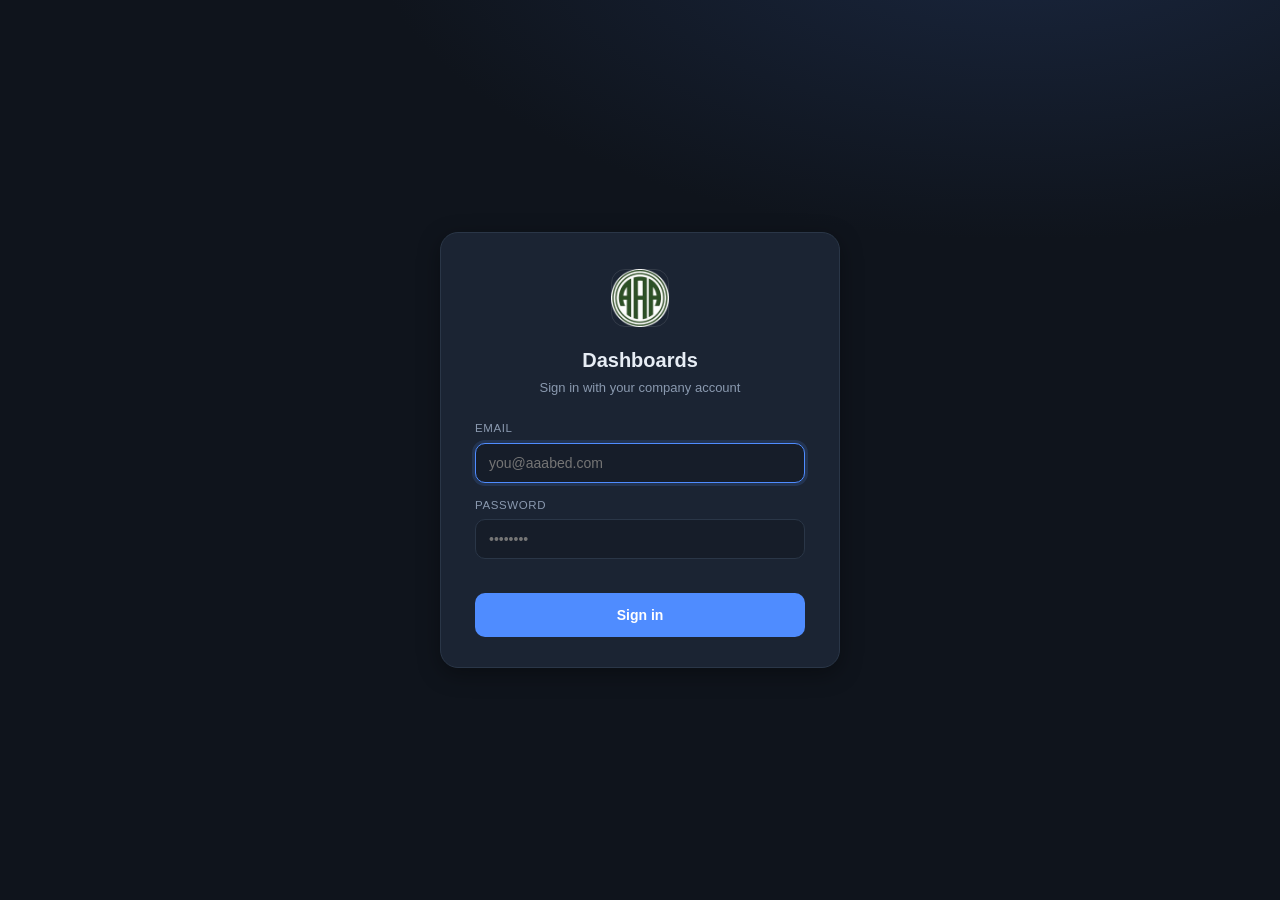
<file: index.html>
<!DOCTYPE html>
<html lang="en">
<head>
  <meta charset="UTF-8" />
  <meta name="viewport" content="width=device-width, initial-scale=1.0" />
  <title>Dashboards</title>
  <link rel="icon" type="image/x-icon" href="assets/favicon.ico" />
  <link rel="stylesheet" href="styles.css?v=20260920f" />
</head>
<body>
  <!-- Auth screen: checking → login (only password form in the estate) → denied.
       Visible from first paint so dashboard content can never flash before the check. -->
  <div id="auth-screen" class="auth-screen">
    <div class="auth-card">
      <img class="auth-logo" src="assets/logo.png" alt="" />
      <div id="auth-checking">
        <h1>Checking your session</h1>
        <p class="auth-sub">One moment…</p>
      </div>
      <form id="auth-form" class="hidden" novalidate>
        <h1>Dashboards</h1>
        <p class="auth-sub">Sign in with your company account</p>
        <label class="auth-label" for="auth-email">Email</label>
        <input id="auth-email" class="auth-input" type="email" placeholder="you@aaabed.com"
               autocomplete="username" required />
        <label class="auth-label" for="auth-password">Password</label>
        <input id="auth-password" class="auth-input" type="password" placeholder="••••••••"
               autocomplete="current-password" required />
        <div id="auth-error" class="auth-error"></div>
        <button id="auth-submit" class="auth-btn" type="submit">Sign in</button>
      </form>
      <div id="auth-denied" class="auth-denied hidden">
        <div class="auth-denied-icon">⛔</div>
        <h2>No dashboards assigned</h2>
        <p>Your account <b id="auth-denied-email"></b> has no dashboards assigned to it yet.</p>
        <p class="auth-sub">Contact your administrator to request access.</p>
        <button id="auth-denied-back" class="auth-btn auth-btn-ghost" type="button">Sign out</button>
      </div>
    </div>
  </div>

  <header class="topbar">
    <div class="brand">
      <img class="brand-mark" src="assets/logo.png" alt="Logo" />
      <div class="brand-text">
        <h1>Dashboards Hub</h1>
        <p>One place for every reporting dashboard</p>
      </div>
    </div>
    <div class="meta">
      <div class="user-menu hidden" id="user-menu">
        <button id="user-btn" class="user-btn pill" title="Account">👤</button>
        <div class="user-dropdown hidden">
          <div class="user-dropdown-head">
            <span class="user-dropdown-avatar">👤</span>
            <div>
              <div class="user-dropdown-name" id="user-name">…</div>
              <div class="user-dropdown-email" id="user-email">…</div>
            </div>
          </div>
          <button type="button" id="theme-toggle" class="user-dropdown-item theme-item"></button>
          <button type="button" id="logout" class="user-dropdown-item danger">Sign out</button>
        </div>
      </div>
    </div>
  </header>

  <div class="wrap">
    <div class="grid" id="grid"></div>

    <footer>
      <span id="built-line">Hub built: …</span>
      <span>Access is granted per dashboard by your administrator.</span>
    </footer>
  </div>

  <script src="assets/supabase-js.min.js?v=20260912c"></script>
  <script src="auth-config.js?v=20260913b"></script>
  <script src="data/hub.js?v=20261013a"></script>
  <script src="auth.js?v=20260912e"></script>
  <script src="app.js?v=20260914c"></script>
</body>
</html>
</file>
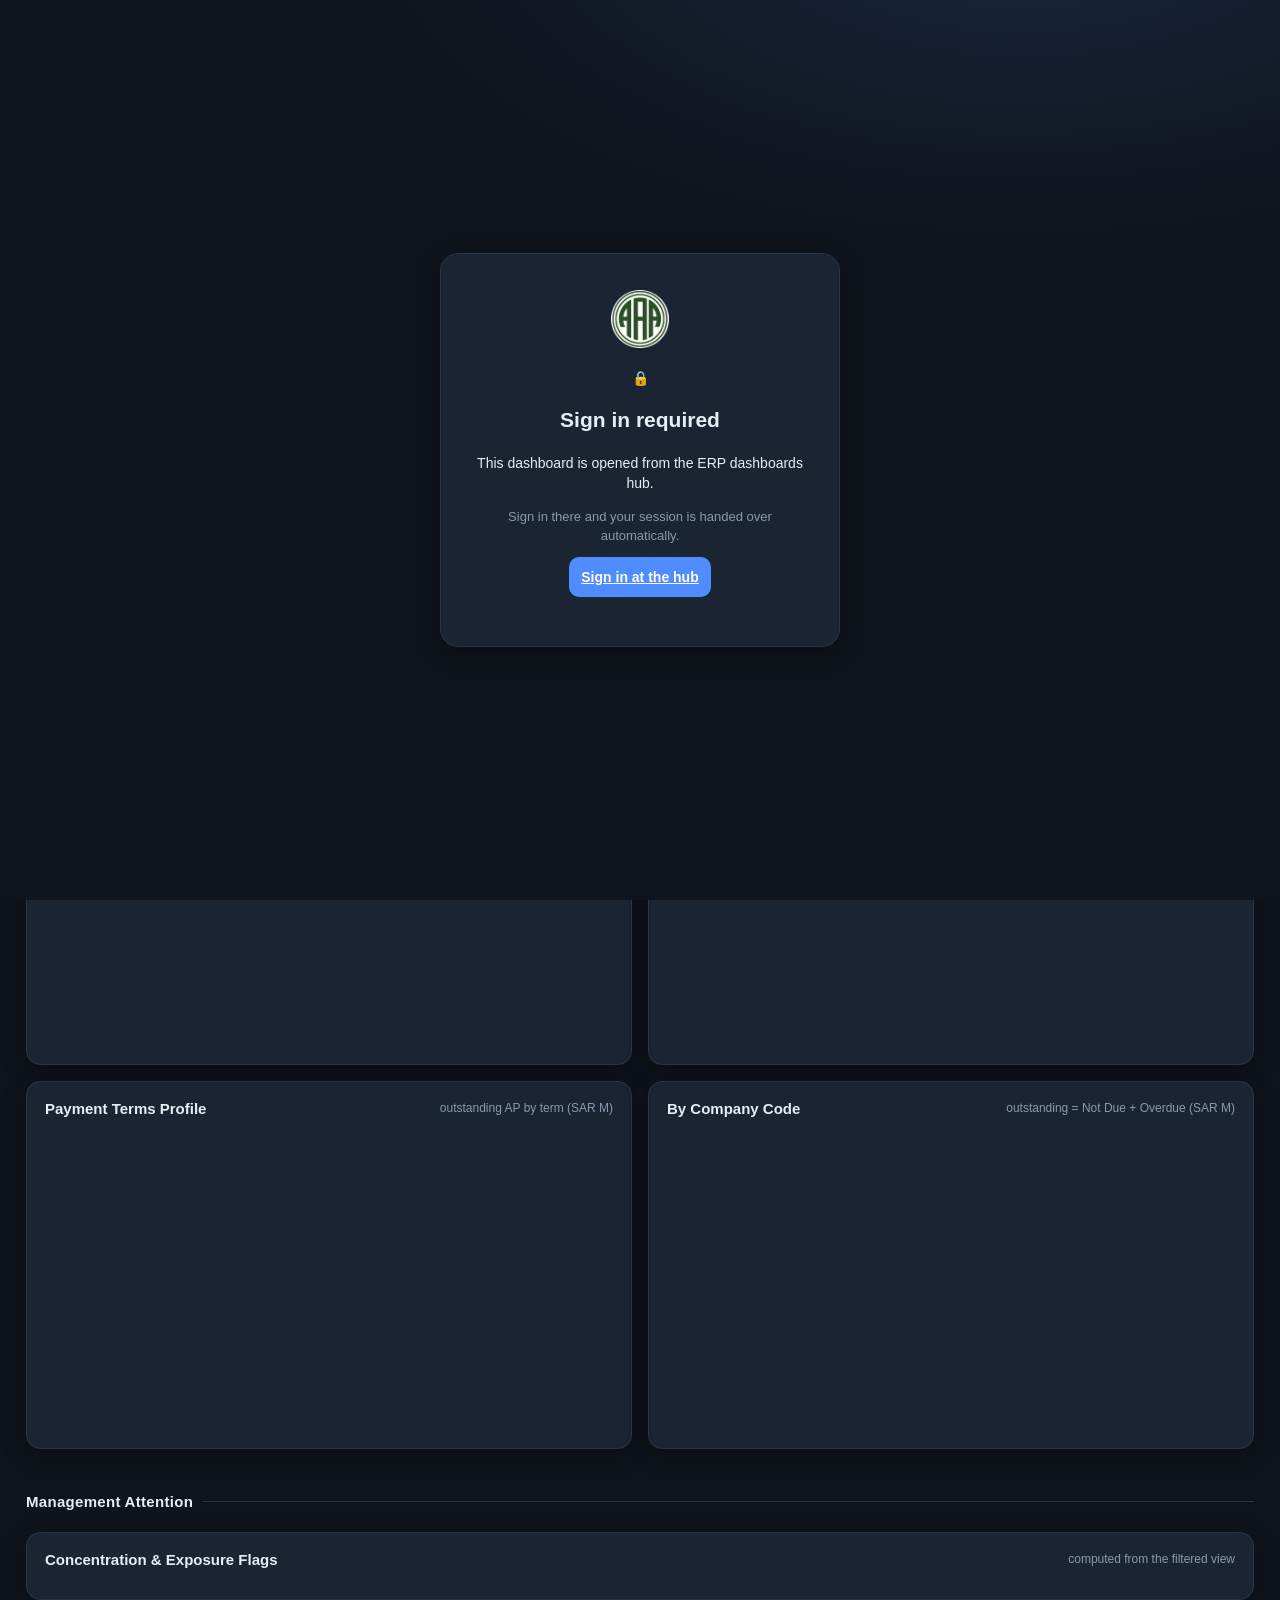
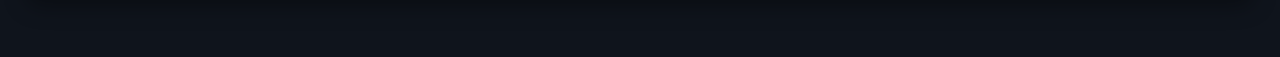
<file: ap/index.html>
<!DOCTYPE html>
<html lang="en">
<head>
  <meta charset="UTF-8" />
  <meta name="viewport" content="width=device-width, initial-scale=1.0" />
  <title>Accounts Payable Dashboard</title>
  <link rel="icon" type="image/x-icon" href="assets/favicon.ico" />
  <link rel="stylesheet" href="styles.css?v=20260920b" />
</head>
<body>
  <!-- Access gate. No password field: sign-in happens at the hub.
       Visible from first paint so dashboard content never flashes before the
       authorisation check completes. -->
  <div id="auth-screen" class="auth-screen">
    <div class="auth-card">
      <img class="auth-logo" src="assets/logo.png" alt="" />
      <div id="auth-checking">
        <h1>Checking access</h1>
        <p class="auth-sub">One moment&#8230;</p>
      </div>
      <div id="auth-nosession" class="hidden">
        <div class="auth-denied-icon">&#128274;</div>
        <h2>Sign in required</h2>
        <p>This dashboard is opened from the ERP dashboards hub.</p>
        <p class="auth-sub">Sign in there and your session is handed over automatically.</p>
        <a class="auth-btn auth-gohub" href="#">Sign in at the hub</a>
      </div>
      <div id="auth-denied" class="auth-denied hidden">
        <div class="auth-denied-icon">&#9940;</div>
        <h2>No access to this dashboard</h2>
        <p>Your account <b id="auth-denied-email"></b> is not assigned to this dashboard.</p>
        <p class="auth-sub">Ask your administrator, or sign in with a different account.</p>
        <a class="auth-btn auth-gohub" href="#">Back to the hub</a>
        <button id="auth-denied-back" class="auth-btn auth-btn-ghost" type="button">Sign out</button>
      </div>
      <div id="auth-error" class="auth-error"></div>
    </div>
  </div>

  <div id="scale-wrap">
  <header class="topbar">
    <div class="brand">
      <img class="brand-mark" src="assets/logo.png" alt="Logo" />
      <div class="brand-text">
        <h1>Accounts Payable Dashboard</h1>
        <p id="meta-time">Data refreshed: …</p>
      </div>
    </div>
    <div class="meta">
      <a id="hub-link" class="pill hub-btn" href="#">Hub</a>
      <div class="user-menu" id="user-menu">
        <button id="user-btn" class="user-btn pill" title="Account">👤</button>
        <div class="user-dropdown hidden">
          <div class="user-dropdown-head">
            <span class="user-dropdown-avatar">👤</span>
            <div>
              <div class="user-dropdown-name" id="user-name">…</div>
              <div class="user-dropdown-email" id="user-email">…</div>
            </div>
          </div>
          <button type="button" id="theme-toggle" class="user-dropdown-item theme-item"></button>
          <button type="button" id="change-password" class="user-dropdown-item">Change password</button>
          <button type="button" id="logout" class="user-dropdown-item danger">Sign out</button>
        </div>
      </div>
    </div>
  </header>

      <!-- Change password modal -->
      <div id="pw-modal" class="modal hidden">
        <div class="modal-card">
          <h2>Change password</h2>
          <form id="pw-form" novalidate>
            <label class="auth-label" for="pw-current">Current password</label>
            <input id="pw-current" class="auth-input" type="password" autocomplete="current-password" required />
            <label class="auth-label" for="pw-new">New password</label>
            <input id="pw-new" class="auth-input" type="password" autocomplete="new-password" required />
            <label class="auth-label" for="pw-confirm">Confirm new password</label>
            <input id="pw-confirm" class="auth-input" type="password" autocomplete="new-password" required />
            <div id="pw-msg" class="auth-error"></div>
            <div class="modal-actions">
              <button type="button" id="pw-cancel" class="auth-btn auth-btn-ghost">Cancel</button>
              <button type="submit" id="pw-submit" class="auth-btn">Update password</button>
            </div>
          </form>
        </div>
      </div>

  <!-- Navigation -->
  <nav class="navtabs" id="nav">
    <button class="tab active" data-page="exec">Executive Overview</button>
    <button class="tab" data-page="vendor">Vendor Analysis</button>
    <button class="tab" data-page="invoice">Invoice Detail</button>
  </nav>

  <!-- Global filters -->
  <section class="filters">
    <div class="filter-group"><label>Company Code</label><select id="f-company" class="select"></select></div>
    <div class="filter-group"><label>Aging Bucket</label><select id="f-bucket" class="select"></select></div>
    <div class="filter-group"><label>Credit Days</label><select id="f-credit" class="select"></select></div>
    <div class="filter-group"><label>Account Group</label><select id="f-accountgroup" class="select"></select></div>
    <div class="filter-group"><label>Due From</label><input id="f-dfrom" class="text" type="date" /></div>
    <div class="filter-group"><label>Due To</label><input id="f-dto" class="text" type="date" /></div>
    <div class="filter-group grow"><label>Vendor</label>
      <div class="combo">
        <input id="f-vendor" class="text combo-input" type="text" placeholder="search vendor…" autocomplete="off" />
        <div class="combo-list" id="vendor-list"></div>
      </div>
    </div>
    <button id="reset" class="btn-reset">Reset</button>
  </section>

  <!-- ============ PAGE 1: EXECUTIVE ============ -->
  <section id="page-exec" class="page active">
    <div class="kpis" id="kpis"></div>

    <h2 class="section-title">Executive Overview</h2>
    <section class="grid">
      <div class="card span-2">
        <div class="card-head"><h2>AP Aging Distribution</h2><span class="hint">outstanding AP by bucket (SAR M)</span></div>
        <div class="chart-wrap tall"><canvas id="chart-aging"></canvas></div>
      </div>
      <div class="card">
        <div class="card-head"><h2>Local vs Foreign</h2><span class="hint">outstanding = Not Due + Overdue (SAR M)</span></div>
        <div class="chart-wrap tall"><canvas id="chart-local"></canvas></div>
      </div>
      <div class="card">
        <div class="card-head"><h2>AP by Account Group</h2><span class="hint">outstanding AP by vendor account group (SAR)</span></div>
        <div class="chart-wrap tall"><canvas id="chart-accountgroup"></canvas></div>
      </div>
      <div class="card">
        <div class="card-head"><h2>Payment Terms Profile</h2><span class="hint">outstanding AP by term (SAR M)</span></div>
        <div class="chart-wrap tall"><canvas id="chart-terms"></canvas></div>
      </div>
      <div class="card">
        <div class="card-head"><h2>By Company Code</h2><span class="hint">outstanding = Not Due + Overdue (SAR M)</span></div>
        <div class="chart-wrap tall"><canvas id="chart-company"></canvas></div>
      </div>
    </section>

    <h2 class="section-title">Management Attention</h2>
    <section class="grid">
      <div class="card span-3">
        <div class="card-head"><h2>Concentration &amp; Exposure Flags</h2><span class="hint">computed from the filtered view</span></div>
        <div class="attention" id="attention"></div>
      </div>
    </section>
  </section>

  <!-- ============ PAGE 2: VENDOR ============ -->
  <section id="page-vendor" class="page">
    <section class="card table-card">
      <div class="card-head">
        <h2>Vendor Summary Matrix</h2>
        <div class="head-right">
          <span id="vendor-count" class="hint"></span>
          <select id="f-topn" class="select small" title="Rows">
            <option value="10">Top 10</option><option value="15" selected>Top 15</option>
            <option value="25">Top 25</option><option value="50">Top 50</option><option value="0">All</option>
          </select>
          <button id="export-vendor-csv" class="btn-export">Export CSV</button>
        </div>
      </div>
      <div class="table-scroll tall-scroll">
        <table id="vendor-table"><thead></thead><tbody></tbody></table>
      </div>
      <div class="pager">
        <button id="v-prev" class="btn-page">Prev</button><span id="v-page-info"></span>
        <button id="v-next" class="btn-page">Next</button>
        <select id="v-page-size" class="select small"><option>10</option><option selected>20</option><option>50</option><option>100</option></select>
      </div>
    </section>

  </section>

  <!-- ============ PAGE 3: INVOICE ============ -->
  <section id="page-invoice" class="page">
    <section class="card table-card">
      <div class="card-head">
        <h2>Open Line Items</h2>
        <div class="head-right"><span id="detail-count" class="hint"></span>
          <button id="export-detail-csv" class="btn-export">Export CSV</button></div>
      </div>
      <div class="table-scroll tall-scroll">
        <table id="detail-table"><thead></thead><tbody></tbody></table>
      </div>
      <div class="pager">
        <button id="d-prev" class="btn-page">Prev</button><span id="d-page-info"></span>
        <button id="d-next" class="btn-page">Next</button>
        <select id="d-page-size" class="select small"><option>25</option><option selected>50</option><option>100</option><option>250</option></select>
      </div>
    </section>
  </section>

  </div>

  <div class="loading" id="loading"><div><div class="spin"></div>Loading AP data…</div></div>

  <script src="assets/supabase-js.min.js?v=20260912c"></script>
    <script src="auth-config.js?v=20260913b"></script>
    <script src="auth.js?v=20260912m"></script>
    <script src="assets/chart.umd.min.js"></script>
    <script src="data/data.js?v=20260927d"></script>
    <script src="app.js?v=20260920c"></script>
</body>
</html>
</file>
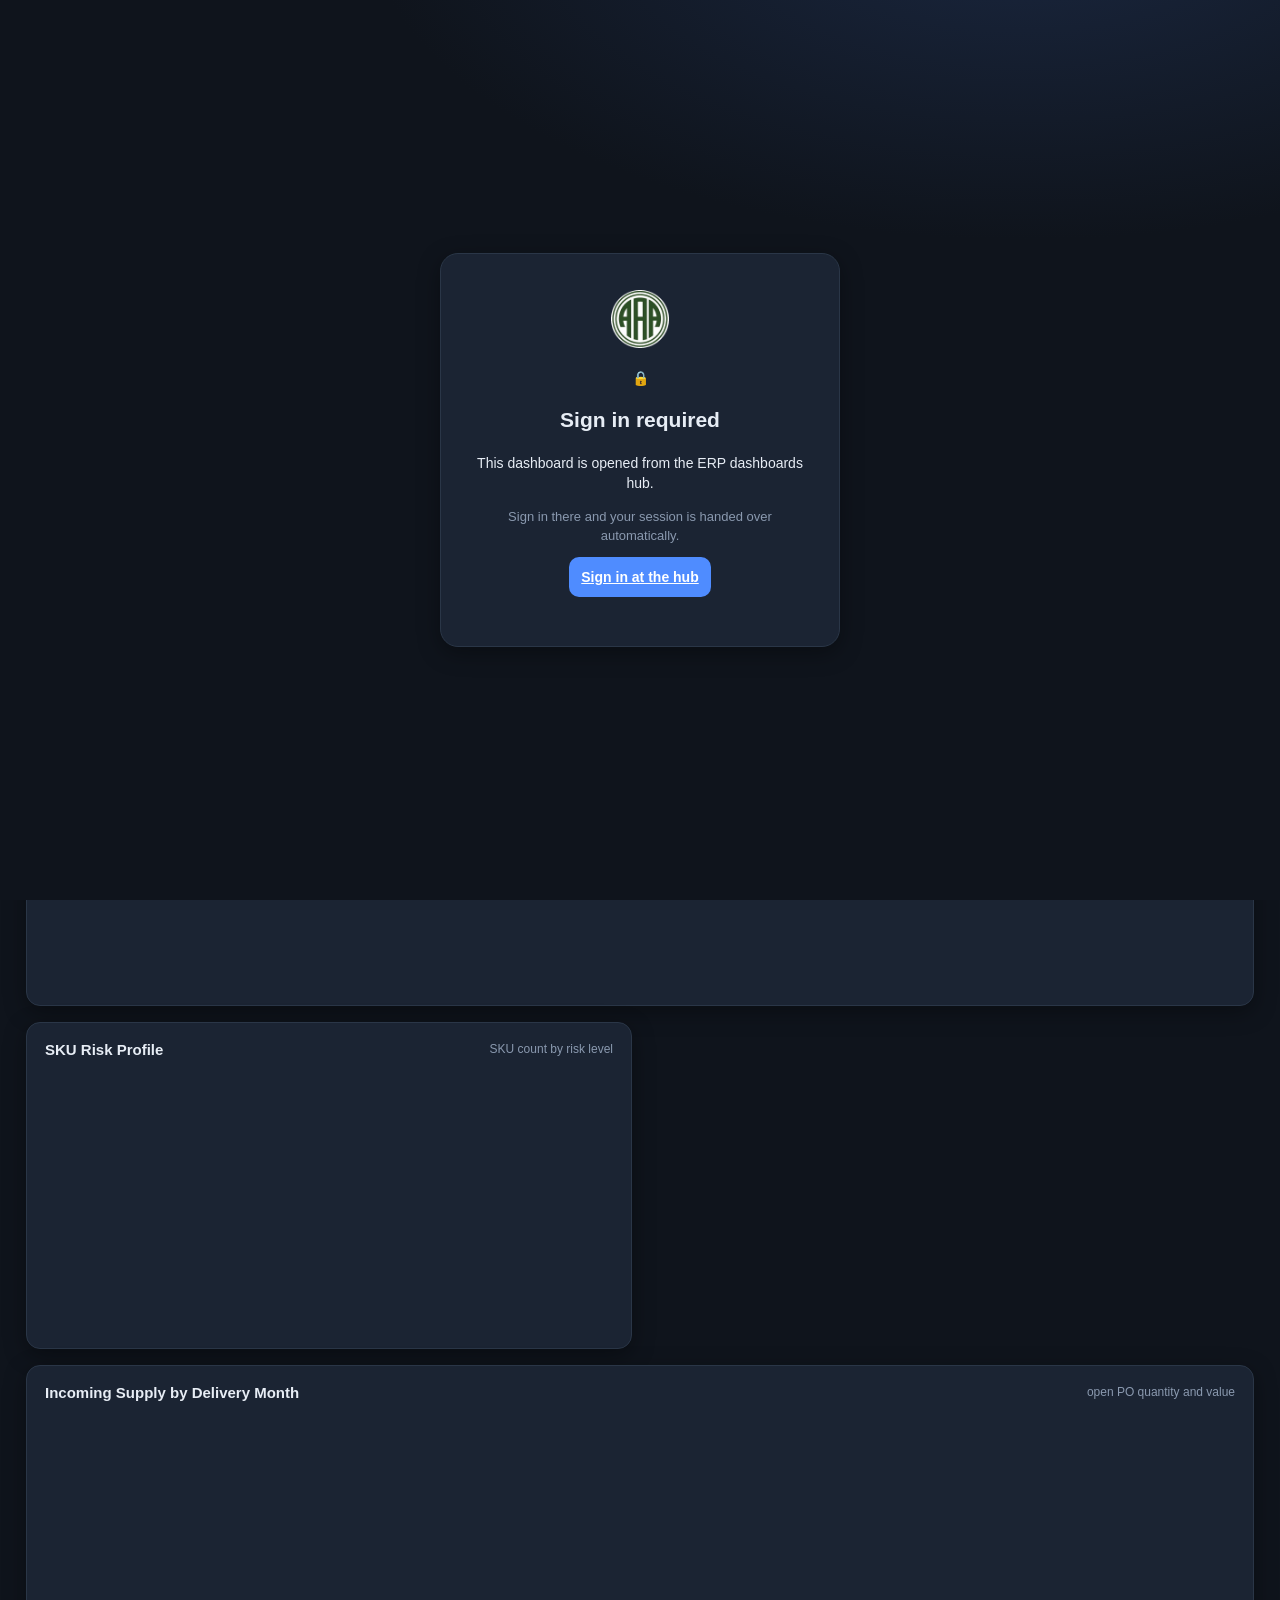
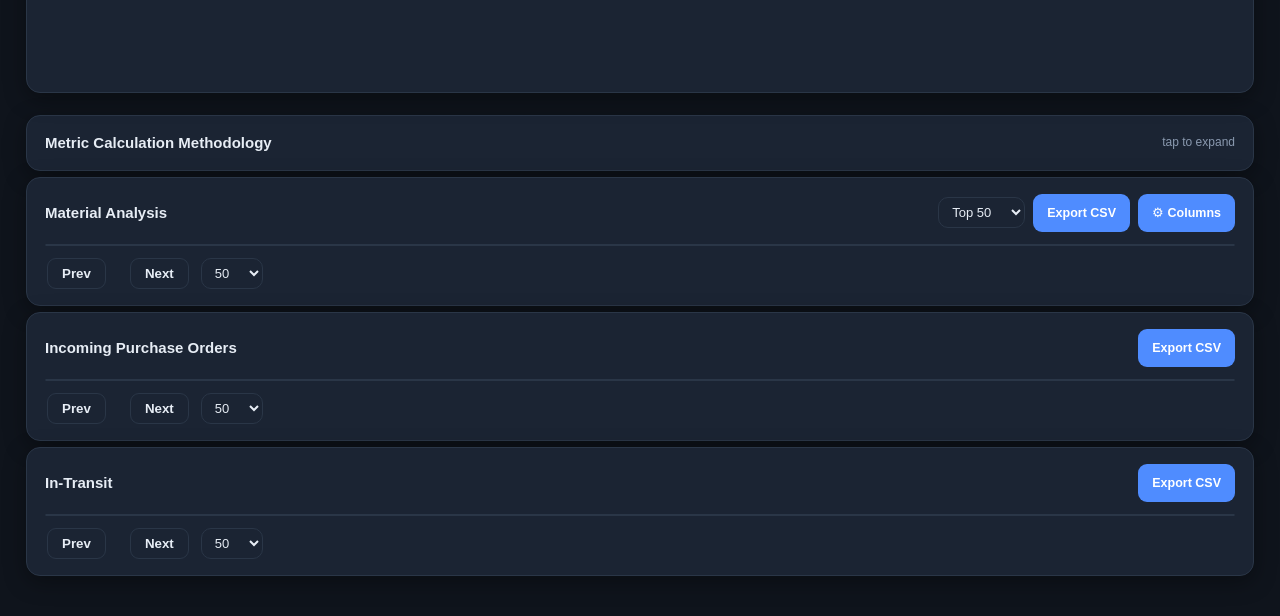
<file: inventory/index.html>
<!DOCTYPE html>
<html lang="en">
<head>
  <meta charset="UTF-8" />
  <meta name="viewport" content="width=device-width, initial-scale=1.0" />
  <title>Inventory Dashboard</title>
  <link rel="icon" type="image/x-icon" href="assets/favicon.ico" />
  <link rel="stylesheet" href="styles.css?v=20260922b" />
</head>
<body>
  <!-- Access gate. No password field: sign-in happens at the hub.
       Visible from first paint so dashboard content never flashes before the
       authorisation check completes. -->
  <div id="auth-screen" class="auth-screen">
    <div class="auth-card">
      <img class="auth-logo" src="assets/logo.png" alt="" />
      <div id="auth-checking">
        <h1>Checking access</h1>
        <p class="auth-sub">One moment&#8230;</p>
      </div>
      <div id="auth-nosession" class="hidden">
        <div class="auth-denied-icon">&#128274;</div>
        <h2>Sign in required</h2>
        <p>This dashboard is opened from the ERP dashboards hub.</p>
        <p class="auth-sub">Sign in there and your session is handed over automatically.</p>
        <a class="auth-btn auth-gohub" href="#">Sign in at the hub</a>
      </div>
      <div id="auth-denied" class="auth-denied hidden">
        <div class="auth-denied-icon">&#9940;</div>
        <h2>No access to this dashboard</h2>
        <p>Your account <b id="auth-denied-email"></b> is not assigned to this dashboard.</p>
        <p class="auth-sub">Ask your administrator, or sign in with a different account.</p>
        <a class="auth-btn auth-gohub" href="#">Back to the hub</a>
        <button id="auth-denied-back" class="auth-btn auth-btn-ghost" type="button">Sign out</button>
      </div>
      <div id="auth-error" class="auth-error"></div>
    </div>
  </div>

  <div id="scale-wrap">
  <header class="topbar">
    <div class="brand">
      <img class="brand-mark" src="assets/logo.png" alt="Logo" />
      <div class="brand-text">
        <h1>Inventory Dashboard</h1>
        <p id="meta-time">Data refreshed: …</p>
      </div>
    </div>
    <div class="meta">
      <a id="hub-link" class="pill hub-btn" href="#">Hub</a>
      <div class="user-menu" id="user-menu">
        <button id="user-btn" class="user-btn pill" title="Account">👤</button>
        <div class="user-dropdown hidden">
          <div class="user-dropdown-head">
            <span class="user-dropdown-avatar">👤</span>
            <div>
              <div class="user-dropdown-name" id="user-name">…</div>
              <div class="user-dropdown-email" id="user-email">…</div>
            </div>
          </div>
          <button type="button" id="theme-toggle" class="user-dropdown-item theme-item"></button>
          <button type="button" id="change-password" class="user-dropdown-item">Change password</button>
          <button type="button" id="logout" class="user-dropdown-item danger">Sign out</button>
        </div>
      </div>
    </div>
  </header>

  <!-- Change password modal -->
  <div id="pw-modal" class="modal hidden">
    <div class="modal-card">
      <h2>Change password</h2>
      <form id="pw-form" novalidate>
        <label class="auth-label" for="pw-current">Current password</label>
        <input id="pw-current" class="auth-input" type="password" autocomplete="current-password" required />
        <label class="auth-label" for="pw-new">New password</label>
        <input id="pw-new" class="auth-input" type="password" autocomplete="new-password" required />
        <label class="auth-label" for="pw-confirm">Confirm new password</label>
        <input id="pw-confirm" class="auth-input" type="password" autocomplete="new-password" required />
        <div id="pw-msg" class="auth-error"></div>
        <div class="modal-actions">
          <button type="button" id="pw-cancel" class="auth-btn auth-btn-ghost">Cancel</button>
          <button type="submit" id="pw-submit" class="auth-btn">Update password</button>
        </div>
      </form>
    </div>
  </div>

  <!-- Filter / slicer bar -->
  <section class="filters">
    <div class="filter-group">
      <label>Sales Org (VKORG)</label>
      <select id="f-vkorg" class="select"></select>
    </div>
    <div class="filter-group">
      <label>Plant</label>
      <div class="ms" data-key="werks" data-label="Plant" data-search="true"></div>
    </div>
    <div class="filter-group">
      <label>Ext Material Group</label>
      <select id="f-extwg" class="select"></select>
    </div>
    <div class="filter-group">
      <label>Material Group</label>
      <select id="f-matkl" class="select"></select>
    </div>
    <div class="filter-group">
      <label>ABC Class</label>
      <select id="f-maabc" class="select"></select>
    </div>
    <div class="filter-group">
      <label>Stock Status</label>
      <select id="f-status" class="select"></select>
    </div>
    <div class="filter-group">
      <label>Risk Level</label>
      <select id="f-risk" class="select"></select>
    </div>
    <div class="filter-group">
      <label>Replenishment</label>
      <select id="f-replen" class="select">
        <option value="">All</option>
        <option value="Incoming">Incoming (on order)</option>
        <option value="None">None</option>
      </select>
    </div>
    <div class="filter-group grow">
      <label>Search (Material / Description)</label>
      <input id="f-search" class="text" type="text" placeholder="e.g. 10000389, BUTTER, CHOCO…" />
    </div>
    <button id="reset" class="btn-reset">Reset</button>
  </section>

  <!-- KPI cards -->
  <section class="kpis" id="kpis"></section>

  <!-- Charts grid -->
  <section class="grid">
    <div class="card">
      <div class="card-head"><h2>Stock Status</h2><span class="hint">inventory value by status</span></div>
      <div class="chart-wrap"><canvas id="chart-status"></canvas></div>
    </div>
    <div class="card span-2">
      <div class="card-head"><h2>Inventory Value by Ext Material Group</h2><span class="hint">hover for value (M)</span></div>
      <div class="chart-wrap tall"><canvas id="chart-extwg"></canvas></div>
    </div>
    <div class="card">
      <div class="card-head"><h2>SKU Risk Profile</h2><span class="hint">SKU count by risk level</span></div>
      <div class="chart-wrap"><canvas id="chart-risk"></canvas></div>
    </div>
    <div class="card span-2">
      <div class="card-head"><h2>Incoming Supply by Delivery Month</h2><span class="hint">open PO quantity and value</span></div>
      <div class="chart-wrap"><canvas id="chart-incoming"></canvas></div>
    </div>
  </section>

  <!-- Methodology & disclaimer (collapsible) -->
  <section class="card table-card">
    <details>
      <summary class="card-head method-summary"><h2>Metric Calculation Methodology</h2><span class="hint">tap to expand</span></summary>
      <div class="method-body">
        <ul>
          <li><b>Total Inventory Value</b> = Σ (on-hand quantity × unit price) across all plants, plus the value of in-transit STOs.</li>
          <li><b>Unit Price (ma_price)</b> = the material's moving-average / valuation price, using the latest available price for each material.</li>
          <li><b>Average Sales</b> = mean of the top-3 months within the last 6 months of sales data (pieces/month).</li>
          <li><b>Sales M0/M1/M2</b> = sales quantity for the current month and the two previous months (pieces).</li>
          <li><b>Coverage (months)</b> = current stock ÷ Average Sales, expressed in months.</li>
          <li><b>Ideal Stock</b> = safety stock + (Average Sales ÷ 30.44 × lead time).</li>
          <li><b>Excess Quantity / Value</b> = the quantity or value of stock above the Ideal Stock, where the difference is positive.</li>
          <li><b>Incoming Quantity</b> = total open purchase-order quantity × Factor, converted to pieces. <b>Incoming PO Value</b> = Σ of PO net values.</li>
          <li><b>Sales Forecast</b> = planned forecast quantity × Factor, expressed in pieces.</li>
          <li><b>Factor (umrez)</b> = number of pieces per carton.</li>
          <li><b>In-Transit</b> = stock transport orders (STOs) moving between plants. In-transit value is calculated as quantity × unit price, as there is no source value field available.</li>
          <li><b>Expired / Near-Expiry Value</b> = derived from batch-level aging of on-hand inventory based on production and expiry dates.</li>
          <li><b>Data Refresh</b> = data is refreshed daily from the SAP PRD extract, while sales figures are updated monthly.</li>
        </ul>
        <div class="disclaimer">
          <b>⚠️ Disclaimer:</b> Dashboard figures are derived estimates for management monitoring and decision support only. They are not audited or exact accounting values and depend on underlying assumptions such as demand, lead time, safety stock, and unit price. Please validate against SAP before making operational or financial decisions.
        </div>
      </div>
    </details>
  </section>

  <!-- SKU analysis table -->
  <section class="card table-card">
    <div class="card-head">
      <h2>Material Analysis</h2>
      <div class="head-right">
        <select id="f-topn" class="select small" title="Number of rows">
          <option value="25">Top 25</option>
          <option value="50" selected>Top 50</option>
          <option value="100">Top 100</option>
          <option value="250">Top 250</option>
          <option value="500">Top 500</option>
          <option value="0">All</option>
        </select>
        <button id="export-sku-csv" class="btn-export">Export CSV</button>
        <div class="colman">
          <button id="colman-toggle" class="btn-export" title="Show / hide columns">⚙ Columns</button>
          <div class="colman-menu" id="colman-menu"></div>
        </div>
      </div>
    </div>
    <div class="table-scroll">
      <table id="sku-table"><thead></thead><tbody></tbody></table>
    </div>
    <div class="pager">
      <button id="prev" class="btn-page">Prev</button>
      <span id="page-info"></span>
      <button id="next" class="btn-page">Next</button>
      <select id="page-size" class="select small">
        <option>25</option><option selected>50</option><option>100</option><option>250</option>
      </select>
    </div>
  </section>

  <!-- Incoming PO table -->
  <section class="card table-card">
    <div class="card-head">
      <h2>Incoming Purchase Orders</h2>
      <div class="table-actions">
        <span id="po-count" class="hint"></span>
        <button id="export-po-csv" class="btn-export">Export CSV</button>
      </div>
    </div>
    <div class="table-scroll">
      <table id="po-table"><thead></thead><tbody></tbody></table>
    </div>
    <div class="pager">
      <button id="po-prev" class="btn-page">Prev</button>
      <span id="po-page-info"></span>
      <button id="po-next" class="btn-page">Next</button>
      <select id="po-page-size" class="select small">
        <option>25</option><option selected>50</option><option>100</option><option>250</option>
      </select>
    </div>
  </section>

  <!-- Intransit table -->
  <section class="card table-card">
    <div class="card-head">
      <h2>In-Transit</h2>
      <div class="table-actions">
        <span id="it-count" class="hint"></span>
        <button id="export-it-csv" class="btn-export">Export CSV</button>
      </div>
    </div>
    <div class="table-scroll">
      <table id="it-table"><thead></thead><tbody></tbody></table>
    </div>
    <div class="pager">
      <button id="it-prev" class="btn-page">Prev</button>
      <span id="it-page-info"></span>
      <button id="it-next" class="btn-page">Next</button>
      <select id="it-page-size" class="select small">
        <option>25</option><option selected>50</option><option>100</option><option>250</option>
      </select>
    </div>
  </section>

  </div>

  <div class="loading" id="loading"><div><div class="spin"></div>Loading inventory data…</div></div>

  <script src="assets/supabase-js.min.js?v=20260912c"></script>
  <script src="auth-config.js?v=20260913b"></script>
  <script src="auth.js?v=20260912m"></script>
  <script src="assets/chart.umd.min.js"></script>
  <script src="data/data.js?v=20261013a"></script>
  <script src="app.js?v=20260922b"></script>
</body>
</html>
</file>
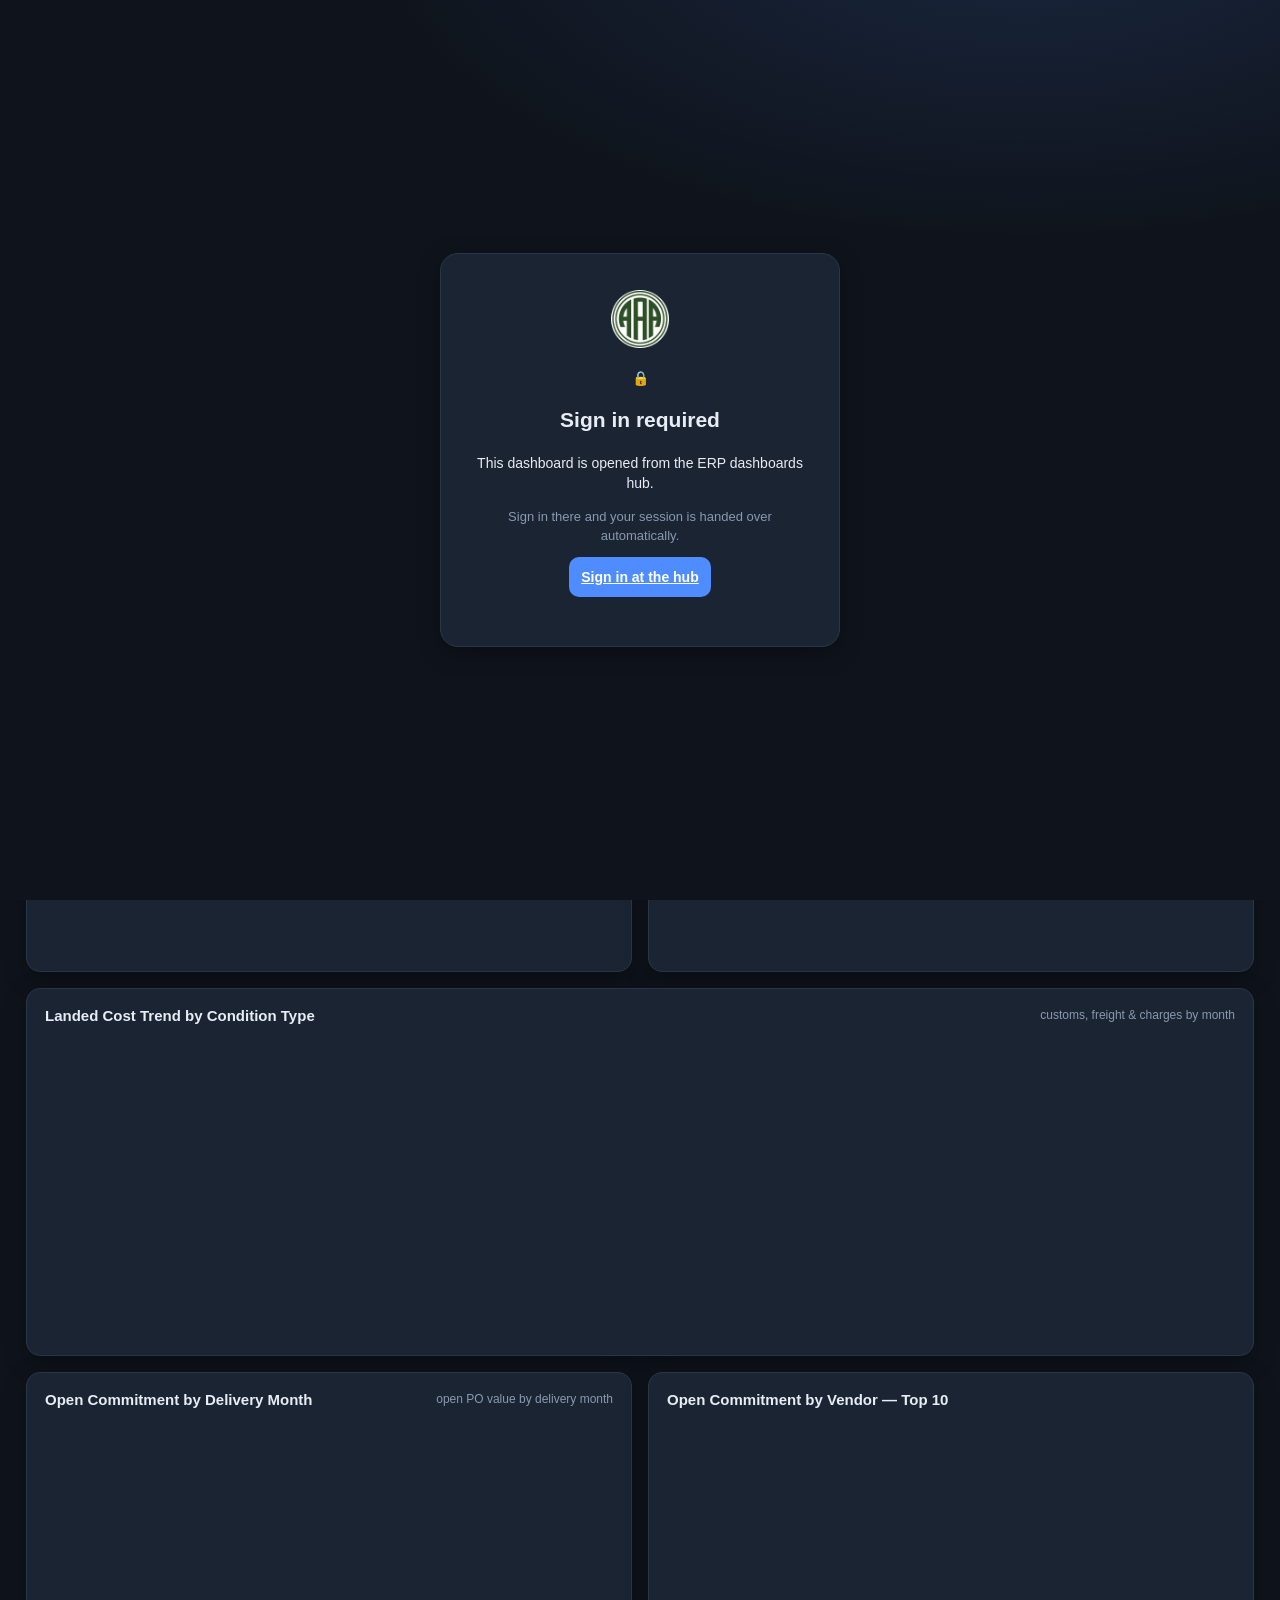
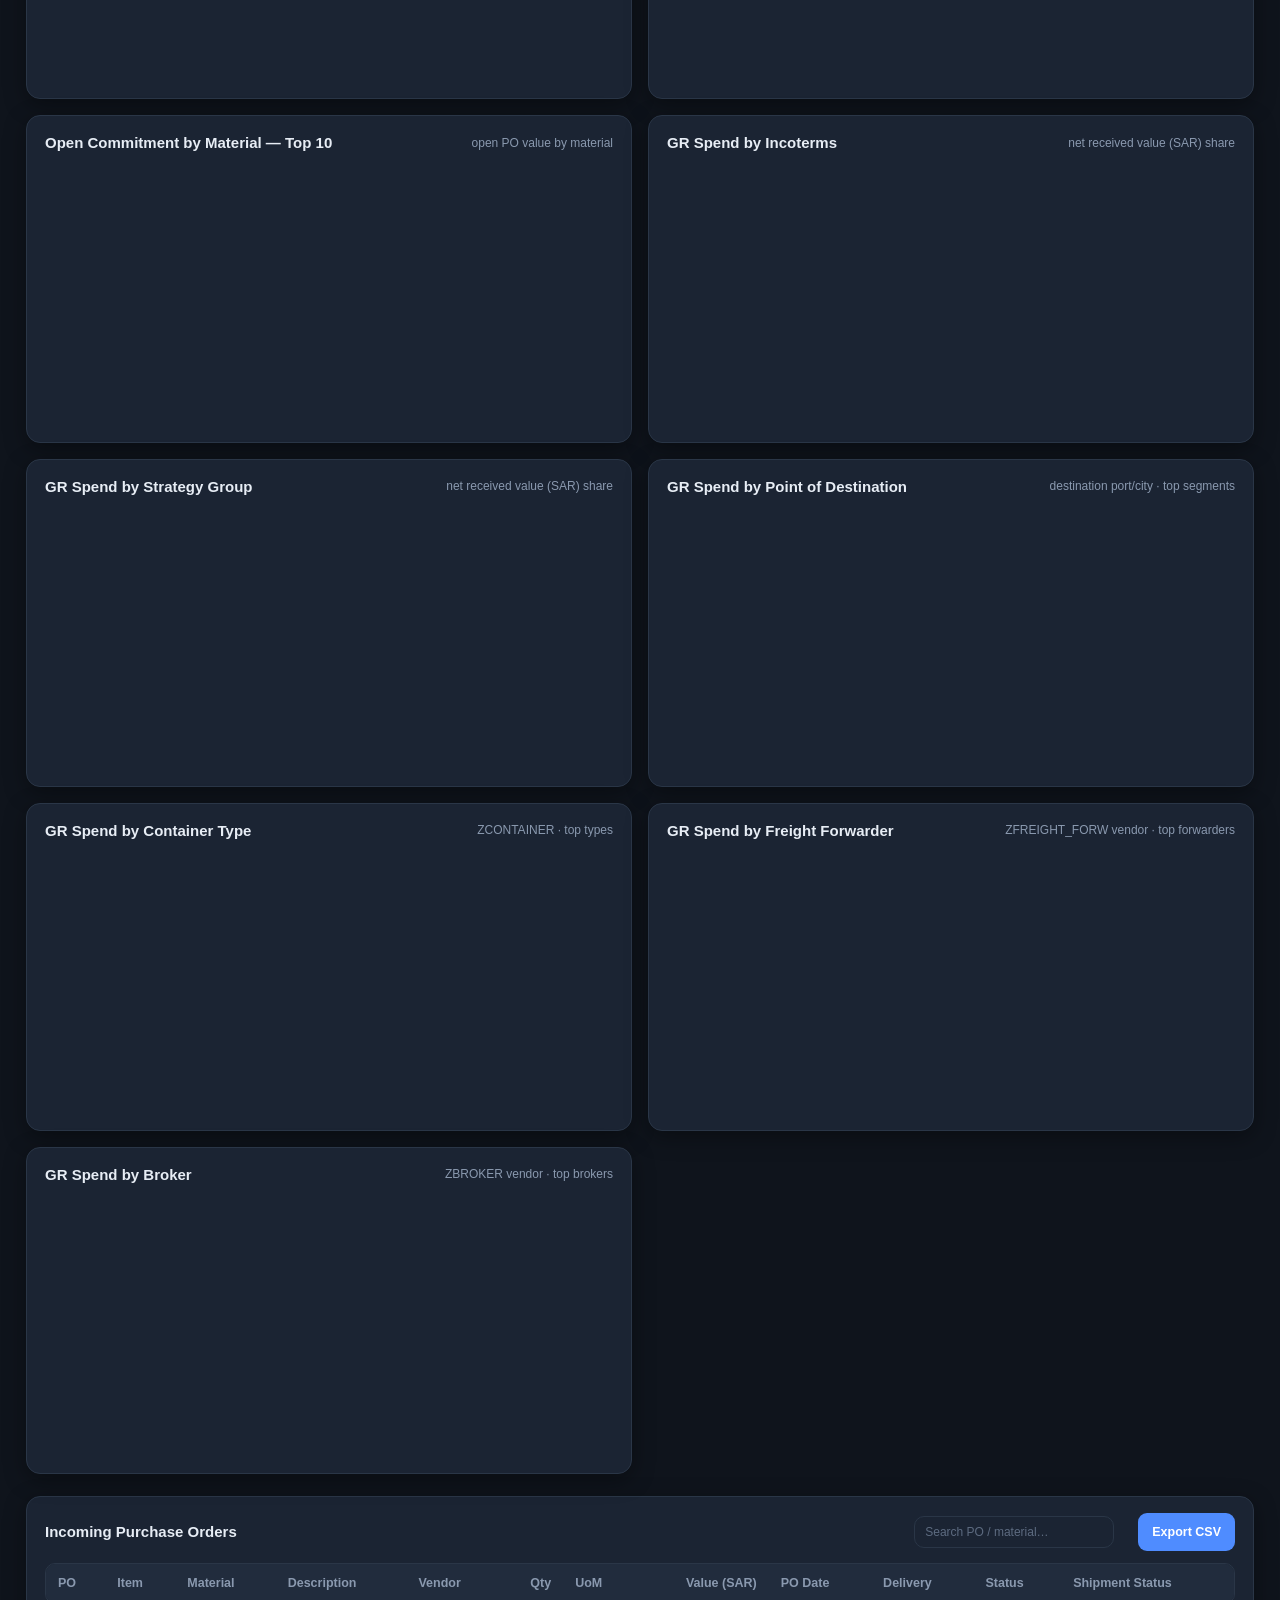
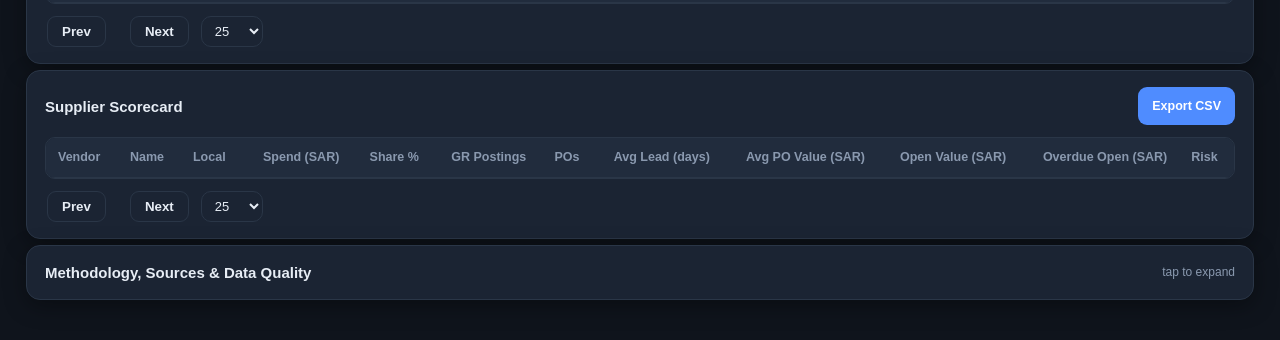
<file: purchasing/index.html>
<!DOCTYPE html>
<html lang="en">
<head>
  <meta charset="UTF-8" />
  <meta name="viewport" content="width=device-width, initial-scale=1.0" />
  <title>Purchasing Dashboard</title>
  <link rel="icon" type="image/x-icon" href="assets/favicon.ico" />
  <link rel="stylesheet" href="styles.css?v=20260912p" />
</head>
<body>
  <!-- Access gate. No password field: sign-in happens at the hub.
       Visible from first paint so dashboard content never flashes before the
       authorisation check completes. -->
  <div id="auth-screen" class="auth-screen">
    <div class="auth-card">
      <img class="auth-logo" src="assets/logo.png" alt="" />
      <div id="auth-checking">
        <h1>Checking access</h1>
        <p class="auth-sub">One moment&#8230;</p>
      </div>
      <div id="auth-nosession" class="hidden">
        <div class="auth-denied-icon">&#128274;</div>
        <h2>Sign in required</h2>
        <p>This dashboard is opened from the ERP dashboards hub.</p>
        <p class="auth-sub">Sign in there and your session is handed over automatically.</p>
        <a class="auth-btn auth-gohub" href="#">Sign in at the hub</a>
      </div>
      <div id="auth-denied" class="auth-denied hidden">
        <div class="auth-denied-icon">&#9940;</div>
        <h2>No access to this dashboard</h2>
        <p>Your account <b id="auth-denied-email"></b> is not assigned to this dashboard.</p>
        <p class="auth-sub">Ask your administrator, or sign in with a different account.</p>
        <a class="auth-btn auth-gohub" href="#">Back to the hub</a>
        <button id="auth-denied-back" class="auth-btn auth-btn-ghost" type="button">Sign out</button>
      </div>
      <div id="auth-error" class="auth-error"></div>
    </div>
  </div>

  <header class="topbar">
    <div class="brand">
      <img class="brand-mark" src="assets/logo.png" alt="Logo" />
      <div class="brand-text">
        <h1>Purchasing Dashboard</h1>
        <p id="meta-time">Data refreshed: …</p>
      </div>
    </div>
    <div class="meta">
      <a id="hub-link" class="pill hub-btn" href="#">Hub</a>
      <div class="user-menu" id="user-menu">
        <button id="user-btn" class="user-btn pill" title="Account">👤</button>
        <div class="user-dropdown hidden">
          <div class="user-dropdown-head">
            <span class="user-dropdown-avatar">👤</span>
            <div>
              <div class="user-dropdown-name" id="user-name">…</div>
              <div class="user-dropdown-email" id="user-email">…</div>
            </div>
          </div>
          <button type="button" id="theme-toggle" class="user-dropdown-item theme-item"></button>
          <button type="button" id="change-password" class="user-dropdown-item">Change password</button>
          <button type="button" id="logout" class="user-dropdown-item danger">Sign out</button>
        </div>
      </div>
    </div>
  </header>

  <!-- Change password modal -->
  <div id="pw-modal" class="modal hidden">
    <div class="modal-card">
      <h2>Change password</h2>
      <form id="pw-form" novalidate>
        <label class="auth-label" for="pw-current">Current password</label>
        <input id="pw-current" class="auth-input" type="password" autocomplete="current-password" required />
        <label class="auth-label" for="pw-new">New password</label>
        <input id="pw-new" class="auth-input" type="password" autocomplete="new-password" required />
        <label class="auth-label" for="pw-confirm">Confirm new password</label>
        <input id="pw-confirm" class="auth-input" type="password" autocomplete="new-password" required />
        <div id="pw-msg" class="auth-error"></div>
        <div class="modal-actions">
          <button type="button" id="pw-cancel" class="auth-btn auth-btn-ghost">Cancel</button>
          <button type="submit" id="pw-submit" class="auth-btn">Update password</button>
        </div>
      </form>
    </div>
  </div>

  <!-- Filter / slicer bar -->
  <section class="filters">
    <div class="filter-group">
      <label>Company Code</label>
      <select id="f-cc" class="select">
        <option value="">All companies</option>
        <option value="1000">Company 1000</option>
        <option value="6000">Company 6000</option>
      </select>
    </div>
    <div class="filter-group">
      <label>Vendor</label>
      <div class="ms" data-key="vendor" data-label="Vendor" data-search="true"></div>
    </div>
    <div class="filter-group">
      <label>Spend Year</label>
      <select id="f-year" class="select"></select>
    </div>
    <div class="filter-group grow">
      <label>Search (Vendor / Material)</label>
      <input id="f-search" class="text" type="text" placeholder="e.g. vendor name, material, PO…" />
    </div>
    <button id="reset" class="btn-reset">Reset</button>
  </section>

  <!-- KPI cards -->
  <section class="kpis" id="kpis"></section>

  <!-- Spend & purchasing charts -->
  <section class="grid">
    <div class="card span-2">
      <div class="card-head"><h2>Goods-Receipt Spend Trend</h2><span class="hint">net received value (SAR) by posting month · per sales org</span></div>
      <div class="chart-wrap tall"><canvas id="chart-spend"></canvas></div>
    </div>
    <div class="card">
      <div class="card-head"><h2>Delivery Performance</h2><span class="hint">GR postings vs. expected date</span></div>
      <div class="chart-wrap"><canvas id="chart-delivery"></canvas></div>
    </div>
    <div class="card">
      <div class="card-head"><h2>Landed Cost by Condition</h2><span class="hint">top condition types · value (SAR)</span></div>
      <div class="chart-wrap tall"><canvas id="chart-konv-type"></canvas></div>
    </div>
    <div class="card span-2">
      <div class="card-head"><h2>Landed Cost Trend by Condition Type</h2><span class="hint">customs, freight &amp; charges by month</span></div>
      <div class="chart-wrap tall"><canvas id="chart-konv-month"></canvas></div>
    </div>
    <div class="card">
      <div class="card-head"><h2>Open Commitment by Delivery Month</h2><span class="hint">open PO value by delivery month</span></div>
      <div class="chart-wrap"><canvas id="chart-open-month"></canvas></div>
    </div>
    <div class="card">
      <div class="card-head"><h2>Open Commitment by Vendor — Top 10</h2></div>
      <div class="chart-wrap"><canvas id="chart-open-vendor"></canvas></div>
    </div>
    <div class="card">
      <div class="card-head"><h2>Open Commitment by Material — Top 10</h2><span class="hint">open PO value by material</span></div>
      <div class="chart-wrap"><canvas id="chart-open-material"></canvas></div>
    </div>
    <div class="card">
      <div class="card-head"><h2>GR Spend by Incoterms</h2><span class="hint">net received value (SAR) share</span></div>
      <div class="chart-wrap"><canvas id="chart-incoterm"></canvas></div>
    </div>
    <div class="card">
      <div class="card-head"><h2>GR Spend by Strategy Group</h2><span class="hint">net received value (SAR) share</span></div>
      <div class="chart-wrap"><canvas id="chart-strategy"></canvas></div>
    </div>
    <div class="card">
      <div class="card-head"><h2>GR Spend by Point of Destination</h2><span class="hint">destination port/city · top segments</span></div>
      <div class="chart-wrap"><canvas id="chart-dest"></canvas></div>
    </div>
    <div class="card">
      <div class="card-head"><h2>GR Spend by Container Type</h2><span class="hint">ZCONTAINER · top types</span></div>
      <div class="chart-wrap"><canvas id="chart-container"></canvas></div>
    </div>
    <div class="card">
      <div class="card-head"><h2>GR Spend by Freight Forwarder</h2><span class="hint">ZFREIGHT_FORW vendor · top forwarders</span></div>
      <div class="chart-wrap"><canvas id="chart-forwarder"></canvas></div>
    </div>
    <div class="card">
      <div class="card-head"><h2>GR Spend by Broker</h2><span class="hint">ZBROKER vendor · top brokers</span></div>
      <div class="chart-wrap"><canvas id="chart-broker"></canvas></div>
    </div>
  </section>

  <!-- Incoming purchase orders (all open PO lines) -->
  <section class="card table-card">
    <div class="card-head">
      <h2>Incoming Purchase Orders</h2>
      <div class="table-actions">
        <input id="po-search" class="text po-search" type="text" placeholder="Search PO / material…" />
        <span id="po-count" class="hint"></span>
        <button id="export-po-csv" class="btn-export">Export CSV</button>
      </div>
    </div>
    <div class="table-scroll">
      <table id="po-table">
        <thead><tr>
          <th>PO</th><th>Item</th><th>Material</th><th>Description</th><th>Vendor</th>
          <th class="num">Qty</th><th>UoM</th><th class="num">Value (SAR)</th>
          <th>PO Date</th><th>Delivery</th><th>Status</th><th>Shipment Status</th>
        </tr></thead>
        <tbody></tbody>
      </table>
    </div>
    <div class="pager">
      <button id="po-prev" class="btn-page">Prev</button>
      <span id="po-page-info" class="hint"></span>
      <button id="po-next" class="btn-page">Next</button>
      <select id="po-page-size" class="select small"><option selected>25</option><option>50</option><option>100</option></select>
    </div>
  </section>

  <!-- Vendor scorecard -->
  <section class="card table-card">
    <div class="card-head">
      <h2>Supplier Scorecard</h2>
      <div class="table-actions"><span id="vs-count" class="hint"></span>
        <button id="export-vendor-csv" class="btn-export">Export CSV</button></div>
    </div>
    <div class="table-scroll">
      <table id="vendor-table">
        <thead><tr>
          <th>Vendor</th><th>Name</th><th>Local</th><th class="num">Spend (SAR)</th><th class="num">Share %</th>
          <th class="num">GR Postings</th><th class="num">POs</th><th class="num">Avg Lead (days)</th><th class="num">Avg PO Value (SAR)</th>
          <th class="num">Open Value (SAR)</th>
          <th class="num">Overdue Open (SAR)</th><th>Risk</th>
        </tr></thead>
        <tbody></tbody>
      </table>
    </div>
    <div class="pager">
      <button id="vs-prev" class="btn-page">Prev</button>
      <span id="vs-page-info" class="hint"></span>
      <button id="vs-next" class="btn-page">Next</button>
      <select id="vs-page-size" class="select small"><option selected>25</option><option>50</option><option>100</option></select>
    </div>
  </section>

  <!-- Methodology & disclaimer (collapsible) -->
  <section class="card table-card">
    <details>
      <summary class="card-head method-summary"><h2>Methodology, Sources &amp; Data Quality</h2><span class="hint">tap to expand</span></summary>
      <div class="method-body" id="method-body"></div>
    </details>
  </section>

  <script src="assets/supabase-js.min.js?v=20260912c"></script>
  <script src="auth-config.js?v=20260913b"></script>
  <script src="auth.js?v=20260912m"></script>
  <script src="assets/chart.umd.min.js"></script>
  <script src="data/data.js?v=20261013a"></script>
  <script src="app.js?v=20260912p"></script>
</body>
</html>
</file>
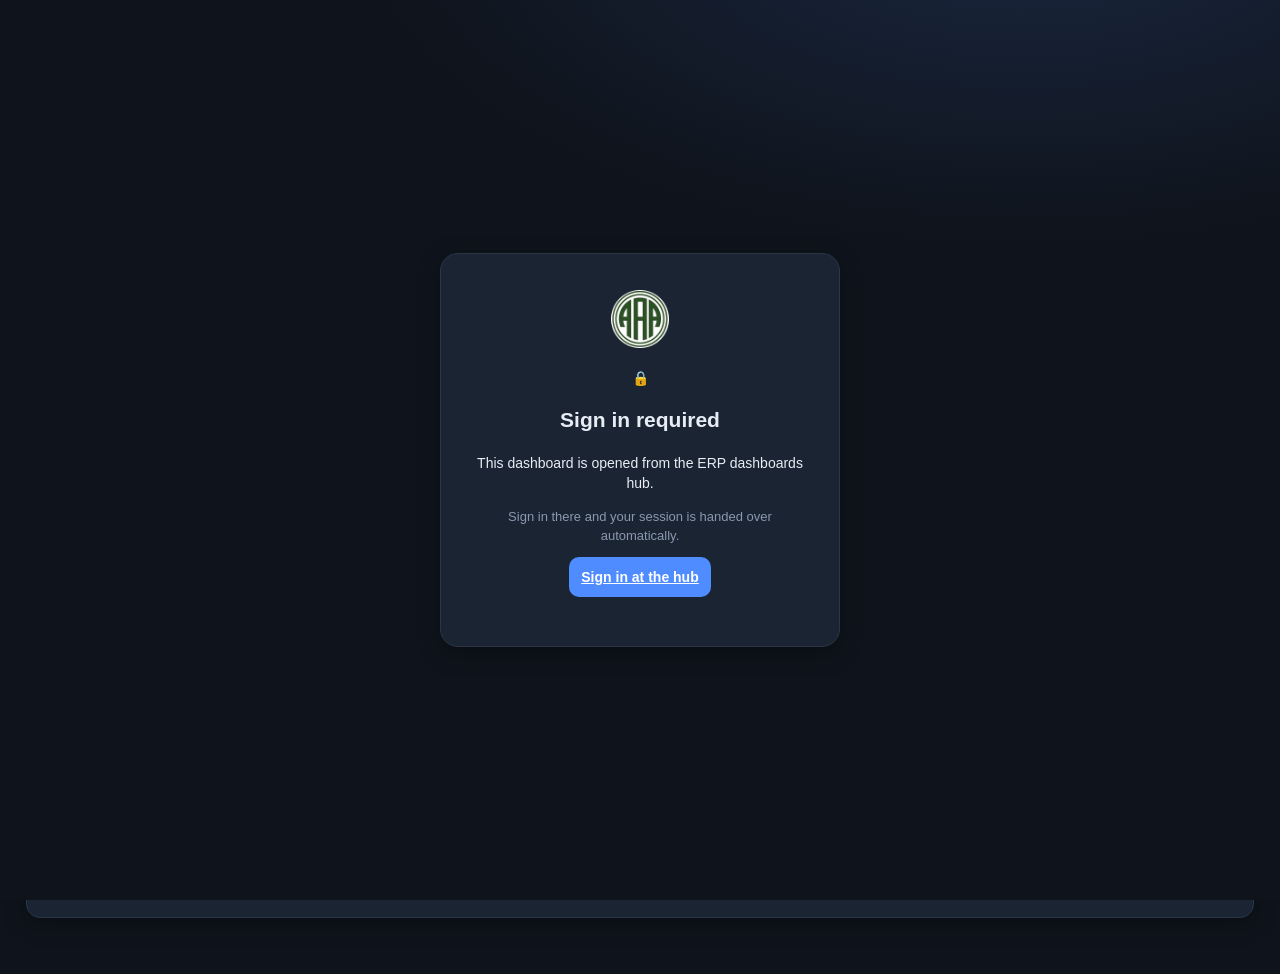
<file: sales/index.html>
<!DOCTYPE html>
<html lang="en">
<head>
  <meta charset="UTF-8" />
  <meta name="viewport" content="width=device-width, initial-scale=1.0" />
  <title>Sales Dashboard</title>
  <link rel="icon" type="image/x-icon" href="assets/favicon.ico" />
  <link rel="stylesheet" href="styles.css?v=20260926h" />
</head>
<body>
  <!-- Access gate. No password field: sign-in happens at the hub.
       Visible from first paint so dashboard content never flashes before the
       authorisation check completes. -->
  <div id="auth-screen" class="auth-screen">
    <div class="auth-card">
      <img class="auth-logo" src="assets/logo.png" alt="" />
      <div id="auth-checking">
        <h1>Checking access</h1>
        <p class="auth-sub">One moment&#8230;</p>
      </div>
      <div id="auth-nosession" class="hidden">
        <div class="auth-denied-icon">&#128274;</div>
        <h2>Sign in required</h2>
        <p>This dashboard is opened from the ERP dashboards hub.</p>
        <p class="auth-sub">Sign in there and your session is handed over automatically.</p>
        <a class="auth-btn auth-gohub" href="#">Sign in at the hub</a>
      </div>
      <div id="auth-denied" class="auth-denied hidden">
        <div class="auth-denied-icon">&#9940;</div>
        <h2>No access to this dashboard</h2>
        <p>Your account <b id="auth-denied-email"></b> is not assigned to this dashboard.</p>
        <p class="auth-sub">Ask your administrator, or sign in with a different account.</p>
        <a class="auth-btn auth-gohub" href="#">Back to the hub</a>
        <button id="auth-denied-back" class="auth-btn auth-btn-ghost" type="button">Sign out</button>
      </div>
      <div id="auth-error" class="auth-error"></div>
    </div>
  </div>

  <div id="scale-wrap">
  <header class="topbar">
    <div class="brand">
      <img class="brand-mark" src="assets/logo.png" alt="Logo" />
      <div class="brand-text">
        <h1>Sales Dashboard</h1>
        <p id="meta-time">Data refreshed: …</p>
      </div>
    </div>
    <div class="meta">
      <a id="hub-link" class="pill hub-btn" href="#">Hub</a>
      <div class="user-menu" id="user-menu">
        <button id="user-btn" class="user-btn pill" title="Account">👤</button>
        <div class="user-dropdown hidden">
          <div class="user-dropdown-head">
            <span class="user-dropdown-avatar">👤</span>
            <div>
              <div class="user-dropdown-name" id="user-name">…</div>
              <div class="user-dropdown-email" id="user-email">…</div>
            </div>
          </div>
          <button type="button" id="theme-toggle" class="user-dropdown-item theme-item"></button>
          <button type="button" id="change-password" class="user-dropdown-item">Change password</button>
          <button type="button" id="logout" class="user-dropdown-item danger">Sign out</button>
        </div>
      </div>
    </div>
  </header>

  <!-- Change password modal -->
  <div id="pw-modal" class="modal hidden">
    <div class="modal-card">
      <h2>Change password</h2>
      <form id="pw-form" novalidate>
        <label class="auth-label" for="pw-current">Current password</label>
        <input id="pw-current" class="auth-input" type="password" autocomplete="current-password" required />
        <label class="auth-label" for="pw-new">New password</label>
        <input id="pw-new" class="auth-input" type="password" autocomplete="new-password" required />
        <label class="auth-label" for="pw-confirm">Confirm new password</label>
        <input id="pw-confirm" class="auth-input" type="password" autocomplete="new-password" required />
        <div id="pw-msg" class="auth-error"></div>
        <div class="modal-actions">
          <button type="button" id="pw-cancel" class="auth-btn auth-btn-ghost">Cancel</button>
          <button type="submit" id="pw-submit" class="auth-btn">Update password</button>
        </div>
      </form>
    </div>
  </div>

  <!-- Navigation -->
  <nav class="navtabs" id="nav">
    <button class="tab active" data-page="exec">Executive Overview</button>
    <button class="tab" data-page="region">By Region</button>
    <button class="tab" data-page="plant">By Plant</button>
    <button class="tab" data-page="segment">By Segment</button>
    <button class="tab" data-page="product">By Product</button>
    <button class="tab" data-page="customer">By Customer</button>
  </nav>

  <!-- Global filters -->
  <section class="filters">
    <div class="filter-group"><label>Year</label><select id="f-year" class="select"></select></div>
    <div class="filter-group"><label>Month</label><select id="f-month" class="select"></select></div>
    <div class="filter-group"><label>Plant</label><select id="f-plant" class="select"></select></div>
    <div class="filter-group"><label>Segment</label><select id="f-segment" class="select"></select></div>
    <button id="reset" class="btn-reset">Reset</button>
  </section>

  <!-- ============ PAGE 1: EXECUTIVE ============ -->
  <section id="page-exec" class="page active">
    <div class="kpis" id="kpis"></div>

    <h2 class="section-title">Sales &amp; Target Trend</h2>
    <section class="grid">
      <div class="card span-2">
        <div class="card-head"><h2>Sales vs Target by Month</h2><span class="hint">actual (SAR M) vs target (SAR M)</span></div>
        <div class="chart-wrap tall"><canvas id="chart-trend"></canvas></div>
      </div>
      <div class="card">
        <div class="card-head"><h2>Region Sales Performance</h2><span class="hint">sales share by region</span></div>
        <div class="chart-wrap tall"><canvas id="chart-region"></canvas></div>
      </div>
      <div class="grid" style="grid-column:span 3;grid-template-columns:repeat(2,1fr);padding:0">
        <div class="card">
          <div class="card-head"><h2>Sales by External Material Group</h2><span class="hint">sales · gp · returns by material group</span></div>
          <div class="table-scroll" style="max-height:300px"><table id="ext-table"><thead></thead><tbody></tbody></table></div>
        </div>
        <div class="card">
          <div class="card-head"><h2>Sales by Segment</h2><span class="hint">sales · gp · returns · target by segment</span></div>
          <div class="table-scroll tall-scroll"><table id="exec-seg-table"><thead></thead><tbody></tbody></table></div>
        </div>
      </div>
    </section>

    <h2 class="section-title">Management Attention</h2>
    <section class="grid">
      <div class="card span-3">
        <div class="card-head"><h2>Concentration &amp; Performance Flags</h2><span class="hint">computed from the filtered view</span></div>
        <div class="attention" id="attention"></div>
      </div>
    </section>
  </section>

  <!-- ============ PAGE 2: PLANT ============ -->
  <section id="page-plant" class="page">
    <div class="kpis" id="kpis-plant"></div>
    <section class="card table-card">
      <div class="card-head">
        <h2>Plant Performance</h2>
        <div class="head-right">
          <span id="plant-count" class="hint"></span>
          <button id="plant-cols-btn" class="btn-export">Columns &#9662;</button>
          <div id="plant-cols-drop" class="col-drop"></div>
          <button id="export-plant-csv" class="btn-export">Export CSV</button>
        </div>
      </div>
      <div class="table-scroll tall-scroll">
        <table id="plant-table"><thead></thead><tbody></tbody></table>
      </div>
      <div class="pager">
        <button id="p-prev" class="btn-page">Prev</button><span id="p-page-info"></span>
        <button id="p-next" class="btn-page">Next</button>
        <select id="p-page-size" class="select small"><option>10</option><option selected>20</option><option>50</option><option>100</option></select>
      </div>
    </section>
  </section>

  <!-- ============ PAGE 3: SEGMENT ============ -->
  <section id="page-segment" class="page">
    <div class="kpis" id="kpis-seg"></div>
    <section class="card table-card">
      <div class="card-head">
        <h2>Segment Summary</h2>
        <div class="head-right"><span id="seg-count" class="hint"></span>
          <button id="export-seg-csv" class="btn-export">Export CSV</button></div>
      </div>
      <div class="table-scroll tall-scroll">
        <table id="seg-table"><thead></thead><tbody></tbody></table>
      </div>
    </section>
  </section>

  <!-- ============ PAGE 4: REGION ============ -->
  <section id="page-region" class="page">
    <div class="region-grid" id="region-grid"></div>
  </section>

  <!-- ============ PAGE 5: PRODUCT ============ -->
  <section id="page-product" class="page">
    <div class="kpis" id="kpis-product"></div>
    <section class="card table-card">
      <div class="card-head">
        <h2>Product Performance <span class="hint">(top 1,500 materials by sales value · year/month filters apply)</span></h2>
        <div class="head-right"><span id="product-count" class="hint"></span>
          <button id="export-product-csv" class="btn-export">Export CSV</button></div>
      </div>
      <div class="table-scroll tall-scroll">
        <table id="product-table"><thead></thead><tbody></tbody></table>
      </div>
      <div class="pager">
        <button id="pr-prev" class="btn-page">Prev</button><span id="pr-page-info"></span>
        <button id="pr-next" class="btn-page">Next</button>
        <select id="pr-page-size" class="select small"><option>10</option><option selected>20</option><option>50</option><option>100</option></select>
      </div>
    </section>
  </section>

  <!-- ============ PAGE 6: CUSTOMER ============ -->
  <section id="page-customer" class="page">
    <div class="kpis" id="kpis-customer"></div>
    <section class="grid" style="grid-template-columns:repeat(2,1fr)">
      <div class="card">
        <div class="card-head"><h2>Cash vs Credit Sales</h2><span class="hint">sales by payment class · follows the selected Year/Month filter</span></div>
        <div class="chart-wrap tall"><canvas id="customer-class-chart"></canvas></div>
      </div>
      <div class="card">
        <div class="card-head"><h2>Cash vs Credit — Active Customers</h2><span class="hint">active customers by payment class · last 6 months</span></div>
        <div class="chart-wrap tall"><canvas id="customer-class-trend"></canvas></div>
      </div>
    </section>
    <section class="card table-card">
      <div class="card-head">
        <h2>Customer Performance <span class="hint">(top 1,500 by sales value)</span></h2>
        <div class="head-right"><span id="customer-count" class="hint"></span>
          <button id="export-customer-csv" class="btn-export">Export CSV</button></div>
      </div>
      <div class="table-scroll tall-scroll">
        <table id="customer-table"><thead></thead><tbody></tbody></table>
      </div>
      <div class="pager">
        <button id="c-prev" class="btn-page">Prev</button><span id="c-page-info"></span>
        <button id="c-next" class="btn-page">Next</button>
        <select id="c-page-size" class="select small"><option>10</option><option selected>20</option><option>50</option><option>100</option></select>
      </div>
    </section>
  </section>

  </div>

  <div class="loading" id="loading"><div><div class="spin"></div>Loading sales data…</div></div>

  <script src="assets/supabase-js.min.js?v=20260912c"></script>
  <script src="auth-config.js?v=20260913b"></script>
  <script src="auth.js?v=20260912m"></script>
  <script src="assets/chart.umd.min.js"></script>
  <script src="data/data.js?v=20260927b"></script>
  <script src="app.js?v=20260926i"></script>
</body>
</html>
</file>
<file: styles.css>
/* AAA ERP Dashboards — hub. Same design tokens as the sibling dashboards.
   Polish pass follows the "make-interfaces-feel-better" rules: explicit transitions,
   visible focus rings, real hit areas, currentColor SVG icons, contrast-checked labels. */
:root{
  --bg:#0f141c;
  --bg-2:#161d29;
  --panel:#1b2433;
  --panel-2:#212c3d;
  --line:#2a3647;
  --text:#e7edf5;
  --muted:#8a99af;
  --accent:#4f8cff;
  --accent-2:#22c1a4;
  --warn:#f5a623;
  --danger:#ff5d6c;
  --good:#33c08a;
  --glow:#1a2740;
  --shadow:0 6px 22px rgba(0,0,0,.35);
  --radius:14px;
  --ease:cubic-bezier(0.2, 0, 0, 1);
  font-synthesis:none;
}
:root[data-theme="light"]{
  --bg:#f4f6fb;
  --bg-2:#e9edf5;
  --panel:#ffffff;
  --panel-2:#eef2f8;
  --line:#d5dde9;
  --text:#1b2432;
  --muted:#5a6b83;
  --accent:#2f6fe4;
  --accent-2:#0e9f86;
  --warn:#d88a10;
  --danger:#e5484d;
  --good:#1d9d63;
  --glow:#cfe0f5;
  --shadow:0 6px 22px rgba(30,50,90,.12);
}
*{box-sizing:border-box}
html,body{margin:0;padding:0}
html{-webkit-font-smoothing:antialiased;-moz-osx-font-smoothing:grayscale}
body{
  background:radial-gradient(1200px 600px at 80% -10%,var(--glow) 0,var(--bg) 55%) fixed,var(--bg);
  color:var(--text);
  font-family:"Segoe UI",Roboto,Helvetica,Arial,system-ui,sans-serif;
  font-size:14px;line-height:1.45;
  padding:0 0 48px;
}
a{color:var(--accent)}

/* One visible focus ring for every control. The UA default is near-black, which is
   invisible on this dark background (~1.2:1), so keyboard focus must be styled. */
:where(a,button,[tabindex]):focus-visible{
  outline:2px solid var(--accent);
  outline-offset:2px;
  border-radius:8px;
}

/* Screen-reader-only text */
.sr-only{position:absolute;width:1px;height:1px;padding:0;margin:-1px;overflow:hidden;
  clip:rect(0 0 0 0);clip-path:inset(50%);white-space:nowrap;border:0}

/* Icons: one currentColor SVG set, one stroke weight (2px), recoloured by CSS. */
.icon{width:1.15em;height:1.15em;flex:0 0 auto;display:block;
  fill:none;stroke:currentColor;stroke-width:2;stroke-linecap:round;stroke-linejoin:round}
[dir="rtl"] .icon-directional{scale:-1 1}

/* Top bar */
.topbar{display:flex;align-items:center;justify-content:space-between;gap:16px;
  padding:18px 26px;border-bottom:1px solid var(--line);
  background:linear-gradient(180deg,color-mix(in srgb,var(--panel) 65%,transparent),color-mix(in srgb,var(--bg) 20%,transparent))}
.brand{display:flex;align-items:center;gap:14px}
.brand-mark{width:46px;height:46px;border-radius:12px;object-fit:contain;display:block;background:transparent;
  outline:1px solid oklch(1 0 0 / 0.1);outline-offset:-1px}
:root[data-theme="light"] .brand-mark{outline-color:oklch(0 0 0 / 0.1)}
.brand-text h1{margin:0;font-size:20px;font-weight:700;letter-spacing:.2px;text-wrap:balance}
.brand-text p{margin:2px 0 0;color:var(--muted);font-size:12.5px;text-wrap:pretty}
.meta{display:flex;gap:8px;flex-wrap:wrap;justify-content:flex-end;align-items:center}
.pill{background:var(--panel);border:1px solid var(--line);color:var(--muted);
  padding:5px 10px;border-radius:999px;font-size:11.5px;white-space:nowrap;
  font-variant-numeric:tabular-nums}
/* Sun/moon swap — both icons stay in the DOM and cross-fade, so enter AND exit
   animate. The switch now lives inside the account menu (#theme-toggle), not the
   toolbar. Exact values from the skill: opacity 0->1, scale .25->1, blur 4px->0. */
#theme-toggle .icon-stack{position:relative;display:grid;width:18px;height:18px;flex:0 0 18px}
#theme-toggle .icon-stack .icon{position:absolute;inset:0;width:18px;height:18px;
  transition-property:opacity,scale,filter;transition-duration:.3s;transition-timing-function:var(--ease)}
/* The row is an ACTION, so the icon shows the theme you would switch TO, matching the
   label beside it: in dark mode the sun and "Light theme", in light the moon and
   "Dark theme". Showing the current theme here would read as a status, not a button. */
:root:not([data-theme="light"]) #theme-toggle .icon-sun{opacity:1;scale:1;filter:blur(0)}
:root:not([data-theme="light"]) #theme-toggle .icon-moon{opacity:0;scale:.25;filter:blur(4px)}
:root[data-theme="light"] #theme-toggle .icon-sun{opacity:0;scale:.25;filter:blur(4px)}
:root[data-theme="light"] #theme-toggle .icon-moon{opacity:1;scale:1;filter:blur(0)}

/* Layout — full-bleed like the sibling dashboards (topbar, content share one 26px gutter) */
.wrap{padding:0 26px}

/* Card grid */
.grid{display:grid;grid-template-columns:repeat(4,minmax(0,1fr));gap:18px;margin:26px 0 8px}
@media (max-width:1200px){.grid{grid-template-columns:repeat(3,minmax(0,1fr))}}
@media (max-width:900px){.grid{grid-template-columns:repeat(2,minmax(0,1fr))}}
@media (max-width:600px){.grid{grid-template-columns:1fr}}
.card{position:relative;display:flex;flex-direction:column;gap:12px;
  background:linear-gradient(180deg,color-mix(in srgb,var(--panel-2) 55%,var(--panel)),var(--panel));
  border:1px solid var(--line);border-radius:var(--radius);padding:20px 20px 18px;
  box-shadow:var(--shadow);
  transition-property:transform,border-color;transition-duration:.15s;transition-timing-function:ease-out}
/* Top accent bar — carries its own radius so the card never needs overflow:hidden
   (clipping the card would silently cut off wide footer content). */
.card::before{content:"";position:absolute;inset:0 0 auto 0;height:3px;
  border-radius:var(--radius) var(--radius) 0 0;
  background:linear-gradient(90deg,var(--card-accent,var(--accent)),transparent 85%)}
.card:hover{transform:translateY(-2px);border-color:color-mix(in srgb,var(--card-accent,var(--accent)) 55%,var(--line))}
/* The whole card is the link. One real anchor stretched over the card keeps a single
   tab stop (a second nested link would double up), so the hover lift is honest. */
.card-hit{position:absolute;inset:0;z-index:0;border-radius:inherit}
.card-hit:focus-visible{outline:2px solid var(--card-accent,var(--accent));outline-offset:2px}
.card-head{display:flex;align-items:flex-start;gap:12px}
.card-icon{width:40px;height:40px;flex:0 0 40px;border-radius:11px;display:grid;place-items:center;
  background:color-mix(in srgb,var(--card-accent,var(--accent)) 16%,var(--panel-2));
  border:1px solid color-mix(in srgb,var(--card-accent,var(--accent)) 35%,var(--line));
  color:var(--card-accent,var(--accent))}
/* Badge and control icons render at 18px so both carry the same optical stroke
   (2px on a 24 grid → 1.5px); the inline arrow follows its label's size instead. */
.card-icon .icon{width:18px;height:18px}
.card-title{margin:0;font-size:17px;font-weight:700;text-wrap:balance}
/* Byline + description are locked to a fixed number of lines (2 / 3). Without this,
   one card whose text wraps a line longer pushes its pill row and buttons ~19px
   below the others — the "alignment is off" symptom. */
.card-byline{margin:3px 0 0;color:var(--muted);font-size:12px;text-wrap:pretty;
  min-height:calc(1.45em * 2);display:-webkit-box;-webkit-line-clamp:2;
  -webkit-box-orient:vertical;overflow:hidden}
.card-desc{margin:0;color:var(--text);opacity:.86;font-size:13px;text-wrap:pretty;
  min-height:calc(1.45em * 3);display:-webkit-box;-webkit-line-clamp:3;
  -webkit-box-orient:vertical;overflow:hidden}
/* Footer: just the action row, right-aligned and pinned to the card bottom so the
   buttons land in the SAME spot on every card. */
.card-foot{margin-top:auto;display:flex;justify-content:flex-end;
  padding-top:12px;border-top:1px solid var(--line)}
.card-actions{display:flex;gap:8px;flex-wrap:wrap;justify-content:flex-end;align-items:center}
/* Buttons: min 40px tall hit area, scale on press, explicit transition properties.
   --card-ink / --card-ink-l are chosen per accent at build time so the label clears
   WCAG AA (white on the amber accent is only 2.03:1 — unreadable). */
.btn{display:inline-flex;align-items:center;gap:7px;text-decoration:none;
  background:var(--card-accent,var(--accent));color:var(--card-ink,#0f141c);
  font-weight:600;font-size:12.5px;line-height:1;
  min-height:40px;padding:0 12px 0 14px;border-radius:9px;border:1px solid transparent;
  white-space:nowrap;
  transition-property:filter,background-color,color,border-color,scale;
  transition-duration:.15s;transition-timing-function:ease-out}
.btn:active{scale:.96}
.btn.ghost{background:transparent;color:var(--text);border-color:var(--line);
  padding:0 14px;position:relative;z-index:1}
.btn.ghost:hover{border-color:var(--card-accent,var(--accent));color:var(--text)}
/* The visible call-to-action is decorative: the stretched .card-hit anchor above owns
   the click and the tab stop, so this must not swallow the pointer. */
.btn.cta{pointer-events:none}

/* Footer */
footer{margin:30px 0 0;padding-top:16px;border-top:1px solid var(--line);
  color:var(--muted);font-size:11.5px;display:flex;justify-content:space-between;gap:14px;
  flex-wrap:wrap;text-wrap:pretty}
.hidden{display:none !important}
:root[data-theme="light"] footer{color:#4a5a72}

/* ── Auth screen ────────────────────────────────────────────────────────
   Visible from first paint (no .hidden) so dashboard content can never flash
   before the access check completes. Only the hub shows a password field. */
.auth-screen{position:fixed;inset:0;z-index:200;display:grid;place-items:center;
  background:radial-gradient(1200px 600px at 80% -10%,var(--glow) 0,var(--bg) 55%) fixed,var(--bg)}
.auth-screen.hidden{display:none}
.auth-card{width:min(400px,92vw);background:var(--panel);border:1px solid var(--line);border-radius:18px;
  box-shadow:var(--shadow);padding:36px 34px 30px;text-align:center}
.auth-logo{width:58px;height:58px;border-radius:14px;object-fit:contain;margin-bottom:14px;
  outline:1px solid oklch(1 0 0 / 0.1);outline-offset:-1px}
:root[data-theme="light"] .auth-logo{outline-color:oklch(0 0 0 / 0.1)}
.auth-card h1{margin:0 0 4px;font-size:20px;font-weight:700;text-wrap:balance}
.auth-sub{color:var(--muted);font-size:13px;margin:0 0 22px;text-wrap:pretty}
.auth-label{display:block;text-align:left;font-size:11.5px;text-transform:uppercase;letter-spacing:.6px;
  color:var(--muted);margin:14px 0 6px}
.auth-input{width:100%;background:var(--bg-2);border:1px solid var(--line);color:var(--text);
  border-radius:10px;padding:11px 13px;font-size:14px;outline:none;
  transition-property:border-color,box-shadow;transition-duration:.15s;transition-timing-function:ease-out}
.auth-input:focus{border-color:var(--accent);box-shadow:0 0 0 3px rgba(79,140,255,.15)}
.auth-error{min-height:18px;color:var(--danger);font-size:12.5px;margin-top:10px;text-align:left}
.auth-btn{width:100%;background:var(--accent);border:none;color:#fff;font-weight:650;font-size:14px;
  min-height:44px;padding:12px;border-radius:10px;cursor:pointer;margin-top:6px;
  transition-property:filter,scale;transition-duration:.15s;transition-timing-function:ease-out}
.auth-btn:hover{filter:brightness(1.08)}
.auth-btn:active{scale:.96}
.auth-btn:disabled{opacity:.55;cursor:not-allowed}
.auth-btn-ghost{background:transparent;border:1px solid var(--line);color:var(--muted);margin-top:14px}
.auth-btn-ghost:hover{color:var(--text);border-color:var(--accent);filter:none}
.auth-denied{padding:8px 0 2px}
.auth-denied .auth-denied-icon{font-size:34px;margin-bottom:10px}
.auth-denied h2{margin:0 0 8px;font-size:19px;font-weight:700;text-wrap:balance}
.auth-denied p{color:var(--muted);font-size:13.5px;margin:0 0 8px;line-height:1.5;text-wrap:pretty}
.auth-denied p b{color:var(--text)}

/* ── User menu ─────────────────────────────────────────────────────────── */
.user-menu{position:relative}
.user-btn{cursor:pointer;font-size:15px;line-height:1;padding:5px 10px;min-width:40px;min-height:40px;
  display:inline-grid;place-items:center}
.user-btn:hover{border-color:var(--accent)}
.user-dropdown{position:absolute;top:calc(100% + 8px);right:0;min-width:240px;background:var(--panel);
  border:1px solid var(--line);border-radius:12px;box-shadow:var(--shadow);padding:6px;z-index:60}
.user-dropdown.hidden{display:none}
.user-dropdown-head{display:flex;align-items:center;gap:10px;padding:8px 10px 10px;
  border-bottom:1px solid var(--line);margin-bottom:6px}
.user-dropdown-avatar{width:34px;height:34px;border-radius:50%;background:var(--panel-2);
  border:1px solid var(--line);display:grid;place-items:center;font-size:16px;flex:none}
.user-dropdown-name{font-size:13.5px;font-weight:650;color:var(--text);white-space:nowrap;
  overflow:hidden;text-overflow:ellipsis;max-width:170px}
.user-dropdown-email{font-size:11.5px;color:var(--muted);white-space:nowrap;overflow:hidden;
  text-overflow:ellipsis;max-width:170px}
.user-dropdown-item{display:block;width:100%;text-align:left;background:none;border:none;color:var(--text);
  padding:9px 12px;border-radius:8px;font-size:13px;cursor:pointer;min-height:40px;
  transition-property:background-color,color;transition-duration:.12s;transition-timing-function:ease-out}
.user-dropdown-item:hover{background:var(--panel-2)}
.user-dropdown-item.danger{color:var(--danger)}
.user-dropdown-item.danger:hover{background:rgba(255,93,108,.1)}
/* Theme row: icon + the theme you are currently in, on one line. */
.user-dropdown-item.theme-item{display:flex;align-items:center;gap:10px}
.theme-item-label{font-size:13px}

/* ── Empty grid (signed in, but no dashboards granted) ─────────────────── */
/* Unauthorized cards are filtered out of the grid entirely rather than shown
   locked, so this is the only thing a zero-access account sees here. */
.grid-empty{grid-column:1/-1;text-align:center;padding:44px 22px;
  background:var(--panel);border:1px dashed var(--line);border-radius:var(--radius)}
.grid-empty h2{margin:0 0 8px;font-size:1.05rem}
.grid-empty p{margin:0;color:var(--muted);font-size:.9rem;line-height:1.5}
@media (max-width:640px){
  .topbar{padding:14px 16px}
  .wrap{padding:0 16px}
  .user-dropdown-item{min-height:44px}
  .btn{min-height:44px}
}
/* Honour reduced motion: drop movement, keep every static cue (colour, border, ring). */
@media (prefers-reduced-motion:reduce){
  .card{transition-property:border-color}
  .card:hover{transform:none}
  .btn{transition-property:color,border-color,background-color,filter}
  .btn:active{scale:1}
  #theme-toggle .icon-stack .icon{transition-property:opacity}
}
</file>
<file: ap/styles.css>
:root{
  --bg:#0f141c;
  --bg-2:#161d29;
  --panel:#1b2433;
  --panel-2:#212c3d;
  --line:#2a3647;
  --text:#e7edf5;
  --muted:#8a99af;
  --accent:#4f8cff;
  --accent-2:#22c1a4;
  --warn:#f5a623;
  --danger:#ff5d6c;
  --good:#33c08a;
  --purple:#a78bfa;
  --glow:#1a2740;
  --shadow:0 6px 22px rgba(0,0,0,.35);
  --radius:14px;
  font-synthesis:none;
}
:root[data-theme="light"]{
  --bg:#f4f6fb;
  --bg-2:#e9edf5;
  --panel:#ffffff;
  --panel-2:#eef2f8;
  --line:#d5dde9;
  --text:#1b2432;
  --muted:#5a6b83;
  --accent:#2f6fe4;
  --accent-2:#0e9f86;
  --warn:#d88a10;
  --danger:#e5484d;
  --good:#1d9d63;
  --purple:#7c5cff;
  --glow:#cfe0f5;
  --shadow:0 6px 22px rgba(30,50,90,.12);
}
*{box-sizing:border-box}
html,body{margin:0;padding:0}
body{
  background:radial-gradient(1200px 600px at 80% -10%,var(--glow) 0,var(--bg) 55%) fixed,var(--bg);
  color:var(--text);
  font-family:"Segoe UI",Roboto,Helvetica,Arial,system-ui,sans-serif;
  font-size:14px;line-height:1.45;
  padding:0 0 40px;
}
a{color:var(--accent)}
code{background:var(--panel-2);padding:1px 6px;border-radius:6px;font-size:12px;color:#bcd}

/* Top bar */
.topbar{display:flex;align-items:center;justify-content:space-between;gap:16px;
  padding:18px 26px;border-bottom:1px solid var(--line);
  background:linear-gradient(180deg,color-mix(in srgb,var(--panel) 65%,transparent),color-mix(in srgb,var(--bg) 20%,transparent))}
.brand{display:flex;align-items:center;gap:14px}
.brand-mark{width:46px;height:46px;border-radius:12px;object-fit:contain;display:block;background:transparent}
.brand-text h1{margin:0;font-size:20px;font-weight:700;letter-spacing:.2px}
.brand-text p{margin:2px 0 0;color:var(--muted);font-size:12.5px}
.meta{display:flex;gap:8px;flex-wrap:wrap;justify-content:flex-end}
.pill{background:var(--panel);border:1px solid var(--line);color:var(--muted);
  padding:5px 10px;border-radius:999px;font-size:11.5px;white-space:nowrap}
.theme-btn{cursor:pointer;font-size:14px;line-height:1;padding:5px 11px;transition:.15s}
.theme-btn:hover{border-color:var(--accent);color:var(--text)}

/* Navigation tabs */
.navtabs{display:flex;gap:8px;padding:12px 26px 0;background:var(--bg-2);border-bottom:1px solid var(--line);position:sticky;top:0;z-index:20}
.tab{background:transparent;border:1px solid transparent;border-bottom:none;color:var(--muted);
  padding:9px 18px;border-radius:10px 10px 0 0;cursor:pointer;font-weight:600;font-size:13px;transition:.15s}
.tab:hover{color:var(--text)}
.tab.active{background:var(--panel);border-color:var(--line);color:var(--accent);box-shadow:inset 0 2px 0 var(--accent)}

/* Pages */
.page{display:none}
.page.active{display:block}

/* Filters */
.filters{display:flex;flex-wrap:wrap;gap:12px;align-items:flex-end;
  padding:14px 26px 18px;background:var(--bg-2);border-bottom:1px solid var(--line)}
.filter-group{display:flex;flex-direction:column;gap:5px;min-width:140px}
.filter-group.grow{flex:1;min-width:220px}
.filter-group label{font-size:11px;text-transform:uppercase;letter-spacing:.5px;color:var(--muted)}
.select,.text{background:var(--panel);border:1px solid var(--line);color:var(--text);
  border-radius:10px;padding:8px 10px;font-size:12.5px;outline:none;min-width:130px;width:100%}
.text::placeholder{color:#5d6b80}
.select:focus,.text:focus{border-color:var(--accent);box-shadow:0 0 0 3px rgba(79,140,255,.15)}
.btn-reset{background:var(--panel);border:1px solid var(--line);color:var(--text);
  padding:8px 15px;border-radius:10px;cursor:pointer;font-weight:600;height:36px;transition:.15s}
.btn-reset:hover{border-color:var(--danger);color:var(--danger)}
/* Searchable vendor combo */
.combo{position:relative;width:100%}
.combo-input{width:100%}
.combo-list{position:absolute;top:calc(100% + 4px);left:0;right:0;z-index:50;max-height:260px;overflow:auto;
  background:var(--panel);border:1px solid var(--line);border-radius:10px;box-shadow:0 8px 24px rgba(0,0,0,.25);display:none}
.combo-list.open{display:block}
.combo-opt{padding:7px 11px;font-size:12.5px;cursor:pointer;white-space:nowrap;overflow:hidden;text-overflow:ellipsis}
.combo-opt:hover,.combo-opt.sel{background:rgba(79,140,255,.14)}
.combo-empty{padding:8px 11px;font-size:12px;color:var(--muted)}

/* KPIs — 5 cards: flex row, equal size, wrapped rows centred so there is never a trailing gap */
.kpis{display:flex;flex-wrap:wrap;justify-content:center;gap:14px;padding:20px 26px 4px}
.kpi{background:linear-gradient(180deg,var(--panel),var(--panel-2));border:1px solid var(--line);
  border-radius:var(--radius);padding:16px 16px 14px;position:relative;overflow:hidden;min-width:0;
  display:flex;flex-direction:column;justify-content:center;min-height:92px;
  flex:0 0 calc((100% - 56px)/5)}
.kpi::before{content:"";position:absolute;left:0;top:0;bottom:0;width:4px;background:var(--accent)}
.kpi.k-value::before{background:var(--accent)}
.kpi.k-risk::before{background:var(--danger)}
.kpi.k-warn::before{background:var(--warn)}
.kpi.k-good::before{background:var(--good)}
.kpi.k-purple::before{background:var(--purple)}
.kpi .label{color:var(--muted);font-size:11px;text-transform:uppercase;letter-spacing:.5px}
.kpi .value{font-size:20px;font-weight:750;margin-top:6px;line-height:1.1}
.kpi .sub{color:var(--muted);font-size:11.5px;margin-top:4px}
.kpi .sub b{color:var(--text);font-weight:600}

/* Section titles */
.section-title{margin:26px 26px 4px;font-size:15px;font-weight:700;letter-spacing:.3px;
  color:var(--text);display:flex;align-items:center;gap:10px}
.section-title::after{content:"";flex:1;height:1px;background:var(--line)}

/* Grid & cards */
.grid{display:grid;grid-template-columns:repeat(3,1fr);gap:16px;padding:16px 26px}
.card{background:var(--panel);border:1px solid var(--line);border-radius:var(--radius);
  padding:16px 18px;box-shadow:var(--shadow);min-width:0}
.card.span-2{grid-column:span 2}
.card.span-3{grid-column:span 3}
.card-head{display:flex;align-items:center;justify-content:space-between;gap:10px;margin-bottom:12px}
.card-head h2{margin:0;font-size:15px;font-weight:700}
.head-right{display:flex;align-items:center;gap:8px}
.hint{color:var(--muted);font-size:12px}
.chart-wrap{position:relative;height:260px}
.chart-wrap.tall{height:300px}
.risk-card{border-color:color-mix(in srgb,var(--danger) 45%,var(--line));box-shadow:0 6px 22px rgba(255,93,108,.08)}
.risk-card .card-head h2{color:var(--danger)}

/* Management attention tiles */
.attention{display:grid;grid-template-columns:repeat(4,1fr);gap:12px}
.att{background:var(--panel-2);border:1px solid var(--line);border-radius:12px;padding:12px 14px}
.att .l{color:var(--muted);font-size:11px;text-transform:uppercase;letter-spacing:.5px}
.att .v{font-size:16px;font-weight:700;margin-top:5px}
.att .s{color:var(--muted);font-size:11.5px;margin-top:3px}
.att .v.risk{color:var(--danger)}
.att .v.warn{color:var(--warn)}
.att .v.good{color:var(--good)}
.att span.nm{display:block;font-size:12px;color:var(--text);font-weight:600;white-space:nowrap;overflow:hidden;text-overflow:ellipsis}

/* Table */
.table-card{margin:6px 26px 0}
.table-actions{display:flex;align-items:center;gap:12px}
.btn-export{background:var(--accent);border:none;color:#fff;font-weight:600;padding:0 14px;height:36px;border-radius:9px;cursor:pointer;font-size:12.5px;display:inline-flex;align-items:center}
.btn-export:hover{filter:brightness(1.08)}
.table-scroll{overflow:auto;max-height:560px;border:1px solid var(--line);border-radius:10px}
.table-scroll.tall-scroll{max-height:640px}
table{border-collapse:collapse;width:100%;font-size:12.5px}
thead th{position:sticky;top:0;background:var(--panel-2);color:var(--muted);text-align:left;
  padding:10px 12px;font-weight:600;white-space:nowrap;border-bottom:1px solid var(--line);cursor:pointer}
thead th:hover{color:var(--text)}
tbody td{padding:9px 12px;border-bottom:1px solid rgba(42,54,71,.5);white-space:nowrap}
tbody tr:hover{background:rgba(79,140,255,.06)}
td.num,th.num{text-align:right;font-variant-numeric:tabular-nums}
.pager{display:flex;align-items:center;gap:12px;padding:12px 2px 0;flex-wrap:wrap}
.btn-page{background:var(--panel);border:1px solid var(--line);color:var(--text);padding:7px 14px;border-radius:9px;cursor:pointer;font-weight:600}
.btn-page:disabled{opacity:.4;cursor:not-allowed}
.select.small{width:auto;min-width:auto;padding:6px 9px}
#page-info,#c-page-info{color:var(--muted);font-size:12.5px}

/* Vendor tables */
th.rot{vertical-align:bottom}

/* Status / risk tags */
.tag{display:inline-block;padding:2px 9px;border-radius:999px;font-size:11px;font-weight:600;white-space:nowrap}
.t-Out{background:rgba(255,93,108,.16);color:#ff8a96}
.t-Critical{background:rgba(255,93,108,.22);color:#ff9aa5}
.t-High{background:rgba(245,166,35,.18);color:#ffcf7d}
.t-Low{background:rgba(245,166,35,.16);color:#ffc266}
.t-Healthy{background:rgba(51,192,138,.16);color:#5fe0b0}
.t-Excess{background:rgba(167,139,250,.18);color:#c3b0ff}
.t-Slow{background:rgba(79,140,255,.14);color:#8fb6ff}
.t-None{background:rgba(120,140,170,.16);color:#b8c6d8}
.t-Watch{background:rgba(79,140,255,.16);color:#8fb6ff}
.t-Incoming{background:rgba(34,193,164,.16);color:#5fe0c5}
.t-Overdue{background:rgba(255,93,108,.2);color:#ff9aa5}
.t-NotDue{background:rgba(51,192,138,.16);color:#5fe0b0}
.t-NoDue{background:rgba(120,140,170,.18);color:#b8c6d8}

/* Loading */
.loading{position:fixed;inset:0;background:color-mix(in srgb,var(--bg) 85%,transparent);display:grid;place-items:center;z-index:99;color:var(--muted);font-size:15px;letter-spacing:.3px}
.loading .spin{width:38px;height:38px;border:4px solid var(--line);border-top-color:var(--accent);border-radius:50%;animation:sp 1s linear infinite;margin:0 auto 14px}
@keyframes sp{to{transform:rotate(360deg)}}

/* Collapsible methodology & disclaimer */
details{width:100%}
details summary{list-style:none;cursor:pointer;user-select:none}
details summary::-webkit-details-marker{display:none}
.method-summary{display:flex;align-items:center;justify-content:space-between;gap:10px;margin-bottom:0}
details[open] .method-summary{margin-bottom:4px}
.method-summary:hover h2{color:var(--accent)}
.method-body{font-size:12.5px;color:var(--muted);line-height:1.55;border-top:1px solid var(--line);padding:12px 2px 2px}
.method-body h3{margin:0 0 8px;font-size:13px;color:var(--text)}
.method-body ul{margin:0 0 8px;padding-left:18px}
.method-body li{margin-bottom:5px}
.method-body b{color:var(--text)}
.method-body code{background:var(--panel-2);padding:0 5px;border-radius:5px;font-size:11px}
.disclaimer{background:color-mix(in srgb,var(--warn) 10%,var(--panel));border:1px solid color-mix(in srgb,var(--warn) 45%,transparent);border-left:4px solid var(--warn);border-radius:8px;padding:10px 12px;font-size:12.5px;line-height:1.55}
.disclaimer b{color:var(--text)}

/* Responsive — fluid reflow, same approach as Inventory / Material Aging (NO scale-to-fit) */
@media (max-width:1400px){
  .attention{grid-template-columns:repeat(2,1fr)}
}
@media (max-width:1280px){
  .kpi{flex-basis:calc((100% - 28px)/3)}
  .grid{grid-template-columns:repeat(2,1fr)}
  .card.span-2{grid-column:span 2}
  .card.span-3{grid-column:span 2}
}
@media (max-width:820px){
  .kpi{flex-basis:calc((100% - 14px)/2)}
  .grid{grid-template-columns:1fr}
  .card.span-2,.card.span-3{grid-column:span 1}
  .attention{grid-template-columns:1fr}
  .filters{gap:10px}
  .filter-group{min-width:46%}
  .navtabs{flex-wrap:wrap}
  .topbar{flex-direction:column;align-items:flex-start;gap:10px}
  .meta{justify-content:flex-start}
  .brand-text h1{font-size:17px}
}

/* ===== Access gate (hub-owns-login suite) ===== */
.auth-screen{position:fixed;inset:0;z-index:200;display:grid;place-items:center;
  background:radial-gradient(1200px 600px at 80% -10%,var(--glow) 0,var(--bg) 55%) fixed,var(--bg)}
.auth-screen.hidden{display:none}
.auth-card{width:min(400px,92vw);background:var(--panel);border:1px solid var(--line);border-radius:18px;
  box-shadow:var(--shadow);padding:36px 34px 30px;text-align:center}
.auth-logo{width:58px;height:58px;border-radius:14px;object-fit:contain;margin-bottom:14px}
.auth-card h1{margin:0 0 4px;font-size:20px;font-weight:700}
.auth-sub{color:var(--muted);font-size:13px;margin:0 0 22px}
.auth-label{display:block;text-align:left;font-size:11.5px;text-transform:uppercase;letter-spacing:.6px;color:var(--muted);margin:14px 0 6px}
.auth-input{width:100%;background:var(--bg-2);border:1px solid var(--line);color:var(--text);
  border-radius:10px;padding:11px 13px;font-size:14px;outline:none;transition:.15s}
.auth-input:focus{border-color:var(--accent);box-shadow:0 0 0 3px rgba(79,140,255,.15)}
.auth-error{min-height:18px;color:var(--danger);font-size:12.5px;margin-top:10px;text-align:left}
.auth-btn{width:100%;background:var(--accent);border:none;color:#fff;font-weight:650;font-size:14px;
  padding:12px;border-radius:10px;cursor:pointer;margin-top:6px;transition:.15s}
.auth-btn:hover{filter:brightness(1.08)}
.auth-btn:disabled{opacity:.55;cursor:not-allowed}
.auth-btn-ghost{background:transparent;border:1px solid var(--line);color:var(--muted);margin-top:14px}
.auth-btn-ghost:hover{color:var(--text);border-color:var(--accent);filter:none}
.auth-denied{padding:8px 0 2px}
.auth-denied .auth-denied-icon{font-size:34px;margin-bottom:10px}
.auth-denied h2{margin:0 0 8px;font-size:19px;font-weight:700}
.auth-denied p{color:var(--muted);font-size:13.5px;margin:0 0 8px;line-height:1.5}
.auth-denied p b{color:var(--text)}
.hidden{display:none!important}

/* User menu dropdown */
.user-menu{position:relative}
.user-btn{cursor:pointer;font-size:15px;line-height:1;padding:5px 10px;min-width:40px;min-height:40px;display:inline-grid;place-items:center}
.user-btn:hover{border-color:var(--accent)}
.user-dropdown{position:absolute;top:calc(100% + 8px);right:0;min-width:240px;background:var(--panel);
  border:1px solid var(--line);border-radius:12px;box-shadow:var(--shadow);padding:6px;z-index:60}
.user-dropdown-head{display:flex;align-items:center;gap:10px;padding:8px 10px 10px;border-bottom:1px solid var(--line);margin-bottom:6px}
.user-dropdown-avatar{width:34px;height:34px;border-radius:50%;background:var(--panel-2);border:1px solid var(--line);
  display:grid;place-items:center;font-size:16px;flex:none}
.user-dropdown-name{font-size:13.5px;font-weight:650;color:var(--text);white-space:nowrap;overflow:hidden;text-overflow:ellipsis;max-width:170px}
.user-dropdown-email{font-size:11.5px;color:var(--muted);white-space:nowrap;overflow:hidden;text-overflow:ellipsis;max-width:170px}
.user-dropdown-item{display:block;width:100%;text-align:left;background:none;border:none;color:var(--text);
  padding:9px 12px;border-radius:8px;font-size:13px;cursor:pointer;transition:.12s}
.user-dropdown-item:hover{background:var(--panel-2)}
.user-dropdown-item.danger{color:var(--danger)}
.user-dropdown-item.danger:hover{background:rgba(255,93,108,.1)}

/* Hub link */
.hub-btn{text-decoration:none;display:inline-flex;align-items:center;gap:6px}
.hub-btn:hover{border-color:var(--accent);color:var(--text)}

/* Change password modal */
.modal{position:fixed;inset:0;z-index:300;display:grid;place-items:center;background:rgba(6,10,16,.6);backdrop-filter:blur(3px)}
.modal-card{width:min(380px,92vw);background:var(--panel);border:1px solid var(--line);border-radius:18px;
  box-shadow:var(--shadow);padding:28px 26px 22px}
.modal-card h2{margin:0 0 6px;font-size:18px;font-weight:700}
.modal-actions{display:flex;gap:10px;margin-top:8px}
.modal-actions .auth-btn{flex:1;margin-top:0}
.modal-actions .auth-btn-ghost{color:var(--muted)}

/* Theme row in the account menu (sun/moon cross-fade) */
.user-dropdown-item.theme-item{display:flex;align-items:center;gap:10px}
.theme-item-label{font-size:13px}
#theme-toggle .icon-stack{position:relative;display:grid;width:18px;height:18px;flex:0 0 18px}
#theme-toggle .icon-stack .icon{position:absolute;inset:0;width:18px;height:18px;
  transition-property:opacity,scale,filter;transition-duration:.3s;transition-timing-function:ease-out}
:root:not([data-theme="light"]) #theme-toggle .icon-sun{opacity:1;scale:1;filter:blur(0)}
:root:not([data-theme="light"]) #theme-toggle .icon-moon{opacity:0;scale:.25;filter:blur(4px)}
:root[data-theme="light"] #theme-toggle .icon-sun{opacity:0;scale:.25;filter:blur(4px)}
:root[data-theme="light"] #theme-toggle .icon-moon{opacity:1;scale:1;filter:blur(0)}
/* One currentColor SVG set, one stroke weight (2px on a 24 grid). */
.icon{width:1.15em;height:1.15em;flex:0 0 auto;display:block;
  fill:none;stroke:currentColor;stroke-width:2;stroke-linecap:round;stroke-linejoin:round}
</file>
<file: inventory/styles.css>
:root{
  --bg:#0f141c;
  --bg-2:#161d29;
  --panel:#1b2433;
  --panel-2:#212c3d;
  --line:#2a3647;
  --text:#e7edf5;
  --muted:#8a99af;
  --accent:#4f8cff;
  --accent-2:#22c1a4;
  --warn:#f5a623;
  --danger:#ff5d6c;
  --good:#33c08a;
  --purple:#a78bfa;
  --glow:#1a2740;
  --shadow:0 6px 22px rgba(0,0,0,.35);
  --radius:14px;
  font-synthesis:none;
}
:root[data-theme="light"]{
  --bg:#f4f6fb;
  --bg-2:#e9edf5;
  --panel:#ffffff;
  --panel-2:#eef2f8;
  --line:#d5dde9;
  --text:#1b2432;
  --muted:#5a6b83;
  --accent:#2f6fe4;
  --accent-2:#0e9f86;
  --warn:#d88a10;
  --danger:#e5484d;
  --good:#1d9d63;
  --purple:#7c5cff;
  --glow:#cfe0f5;
  --shadow:0 6px 22px rgba(30,50,90,.12);
}
*{box-sizing:border-box}
html,body{margin:0;padding:0}
body{
  background:radial-gradient(1200px 600px at 80% -10%,var(--glow) 0,var(--bg) 55%) fixed,var(--bg);
  color:var(--text);
  font-family:"Segoe UI",Roboto,Helvetica,Arial,system-ui,sans-serif;
  font-size:14px;line-height:1.45;
  padding:0 0 40px;
}
a{color:var(--accent)}
code{background:var(--panel-2);padding:1px 6px;border-radius:6px;font-size:12px;color:#bcd}

/* Top bar */
.topbar{display:flex;align-items:center;justify-content:space-between;gap:16px;
  padding:18px 26px;border-bottom:1px solid var(--line);
  background:linear-gradient(180deg,color-mix(in srgb,var(--panel) 65%,transparent),color-mix(in srgb,var(--bg) 20%,transparent))}
.brand{display:flex;align-items:center;gap:14px}
.brand-mark{width:46px;height:46px;border-radius:12px;object-fit:contain;display:block;background:transparent}
.brand-text h1{margin:0;font-size:20px;font-weight:700;letter-spacing:.2px}
.brand-text p{margin:2px 0 0;color:var(--muted);font-size:12.5px}
.brand-text p#meta-time{margin:1px 0 0;font-size:11.5px;font-variant-numeric:tabular-nums}
.meta{display:flex;gap:8px;flex-wrap:wrap;justify-content:flex-end}
.pill{background:var(--panel);border:1px solid var(--line);color:var(--muted);
  padding:5px 10px;border-radius:999px;font-size:11.5px;white-space:nowrap}
/* Account-menu theme row (same treatment as the hub). The row is an ACTION, so
   the icon and the label both name the theme you would switch TO. */
.user-dropdown-item.theme-item{display:flex;align-items:center;gap:10px}
.theme-item-label{font-size:13px}
#theme-toggle .icon-stack{position:relative;display:grid;width:18px;height:18px;flex:0 0 18px}
#theme-toggle .icon-stack .icon{position:absolute;inset:0;width:18px;height:18px;
  transition-property:opacity,scale,filter;transition-duration:.3s;transition-timing-function:ease-out}
:root:not([data-theme="light"]) #theme-toggle .icon-sun{opacity:1;scale:1;filter:blur(0)}
:root:not([data-theme="light"]) #theme-toggle .icon-moon{opacity:0;scale:.25;filter:blur(4px)}
:root[data-theme="light"] #theme-toggle .icon-sun{opacity:0;scale:.25;filter:blur(4px)}
:root[data-theme="light"] #theme-toggle .icon-moon{opacity:1;scale:1;filter:blur(0)}
/* One currentColor SVG set, one stroke weight (2px on a 24 grid). */
.icon{width:1.15em;height:1.15em;flex:0 0 auto;display:block;
  fill:none;stroke:currentColor;stroke-width:2;stroke-linecap:round;stroke-linejoin:round}
.hub-btn{text-decoration:none;display:inline-flex;align-items:center;gap:6px;
  min-height:40px;padding:5px 12px;cursor:pointer;
  transition-property:color,border-color;transition-duration:.15s;transition-timing-function:ease-out}
.hub-btn:hover{border-color:var(--accent);color:var(--text)}

/* Filters */
.filters{display:flex;flex-wrap:wrap;gap:14px;align-items:flex-end;
  padding:18px 26px;background:var(--bg-2);border-bottom:1px solid var(--line);position:sticky;top:0;z-index:20}
.filter-group{display:flex;flex-direction:column;gap:6px;min-width:150px}
.filter-group.grow{flex:1;min-width:220px}
.filter-group label{font-size:11.5px;text-transform:uppercase;letter-spacing:.6px;color:var(--muted)}
.select,.text{background:var(--panel);border:1px solid var(--line);color:var(--text);
  border-radius:10px;padding:9px 11px;font-size:13px;outline:none;min-width:140px;width:100%}
.text::placeholder{color:#5d6b80}
.select:focus,.text:focus{border-color:var(--accent);box-shadow:0 0 0 3px rgba(79,140,255,.15)}
.btn-reset{background:var(--panel);border:1px solid var(--line);color:var(--text);
  padding:9px 16px;border-radius:10px;cursor:pointer;font-weight:600;height:38px;transition:.15s}
.btn-reset:hover{border-color:var(--danger);color:var(--danger)}

/* Multi-select (plant) */
.ms{position:relative}
.ms-toggle{background:var(--panel);border:1px solid var(--line);border-radius:10px;
  padding:9px 11px;font-size:13px;cursor:pointer;display:flex;justify-content:space-between;align-items:center;gap:8px;min-width:150px;color:var(--text)}
.ms-toggle .cnt{color:var(--accent);font-weight:600}
.ms-toggle .chev{color:var(--muted);transition:.2s}
.ms.open .ms-toggle .chev{transform:rotate(180deg)}
.ms-menu{position:absolute;top:calc(100% + 6px);left:0;right:0;min-width:220px;max-height:300px;overflow:auto;
  background:var(--panel);border:1px solid var(--line);border-radius:12px;box-shadow:var(--shadow);
  padding:8px;display:none;z-index:40}
.ms.open .ms-menu{display:block}
.ms-search{width:100%;background:var(--panel-2);border:1px solid var(--line);color:var(--text);
  border-radius:8px;padding:7px 9px;margin-bottom:6px;font-size:12.5px;outline:none}
.ms-opt{display:flex;align-items:center;gap:9px;padding:7px 8px;border-radius:8px;cursor:pointer;font-size:13px}
.ms-opt:hover{background:var(--panel-2)}
.ms-opt input{accent-color:var(--accent);width:15px;height:15px}
.ms-actions{display:flex;gap:6px;padding-top:6px;border-top:1px solid var(--line);margin-top:4px}
.ms-actions button{flex:1;background:var(--panel-2);border:1px solid var(--line);color:var(--muted);
  border-radius:8px;padding:6px;cursor:pointer;font-size:12px}
.ms-actions button:hover{color:var(--text);border-color:var(--accent)}

/* KPIs */
.kpis{display:grid;grid-template-columns:repeat(4,1fr);gap:14px;padding:20px 26px 4px}
.kpi{background:linear-gradient(180deg,var(--panel),var(--panel-2));border:1px solid var(--line);
  border-radius:var(--radius);padding:16px 16px 14px;position:relative;overflow:hidden}
.kpi::before{content:"";position:absolute;left:0;top:0;bottom:0;width:4px;background:var(--accent)}
.kpi.k-value::before{background:var(--accent)}
.kpi.k-risk::before{background:var(--danger)}
.kpi.k-warn::before{background:var(--warn)}
.kpi.k-good::before{background:var(--good)}
.kpi .label{color:var(--muted);font-size:11.5px;text-transform:uppercase;letter-spacing:.5px}
.kpi .value{font-size:22px;font-weight:750;margin-top:6px;line-height:1.1}
.kpi .sub{color:var(--muted);font-size:12px;margin-top:4px}
.kpi .sub b{color:var(--text);font-weight:600}

/* Grid & cards */
.grid{display:grid;grid-template-columns:repeat(3,1fr);gap:16px;padding:16px 26px}
.card{background:var(--panel);border:1px solid var(--line);border-radius:var(--radius);
  padding:16px 18px;box-shadow:var(--shadow);min-width:0}
.card.span-2{grid-column:span 2}
.card.span-3{grid-column:span 3}
.card-head{display:flex;align-items:center;justify-content:space-between;gap:10px;margin-bottom:12px}
.card-head h2{margin:0;font-size:15px;font-weight:700}
.head-right{display:flex;align-items:center;gap:8px}
.hint{color:var(--muted);font-size:12px}
.chart-wrap{position:relative;height:260px}
.chart-wrap.tall{height:300px}

/* Table */
.table-card{margin:6px 26px 0}
.table-actions{display:flex;align-items:center;gap:12px}
.btn-export{background:var(--accent);border:none;color:#fff;font-weight:600;padding:0 14px;height:38px;border-radius:9px;cursor:pointer;font-size:12.5px;display:inline-flex;align-items:center}
.btn-export:hover{filter:brightness(1.08)}
/* Column manager (Material Analysis) */
.colman{position:relative}
.colman-menu{display:none;position:absolute;right:0;top:calc(100% + 6px);z-index:40;min-width:190px;max-height:360px;overflow:auto;
  background:var(--panel);border:1px solid var(--line);border-radius:10px;padding:8px;box-shadow:var(--shadow)}
.colman-menu.open{display:block}
.colman-item{display:flex;align-items:center;gap:8px;padding:5px 8px;border-radius:6px;cursor:pointer;font-size:12.5px;user-select:none}
.colman-item:hover{background:var(--panel-2)}
.colman-item input{accent-color:var(--accent);cursor:pointer}
.colman-item span{color:var(--text)}
.table-scroll{overflow:auto;max-height:560px;border:1px solid var(--line);border-radius:10px}
table{border-collapse:collapse;width:100%;font-size:12.5px}
thead th{position:sticky;top:0;background:var(--panel-2);color:var(--muted);text-align:left;
  padding:10px 12px;font-weight:600;white-space:nowrap;border-bottom:1px solid var(--line);cursor:pointer}
thead th:hover{color:var(--text)}
.th-resizer{position:absolute;right:0;top:0;bottom:0;width:7px;cursor:col-resize;z-index:6;user-select:none;border-right:1px solid color-mix(in srgb,var(--line) 80%,transparent)}
thead th:hover .th-resizer,.th-resizer.active{border-right-color:var(--accent);background:linear-gradient(90deg,transparent,color-mix(in srgb,var(--accent) 55%,transparent))}
tbody td{padding:9px 12px;border-bottom:1px solid rgba(42,54,71,.5);white-space:nowrap}
tbody tr:hover{background:rgba(79,140,255,.06)}
/* Material Analysis: fixed layout so drag-resized colgroup widths are honored */
#sku-table{table-layout:fixed}
#sku-table tbody td{overflow:hidden;text-overflow:ellipsis}
#sku-table tbody td:nth-child(2){white-space:normal;overflow-wrap:anywhere}
td.num,th.num{text-align:right;font-variant-numeric:tabular-nums}
.pager{display:flex;align-items:center;gap:12px;padding:12px 2px 0;flex-wrap:wrap}
.btn-page{background:var(--panel);border:1px solid var(--line);color:var(--text);padding:7px 14px;border-radius:9px;cursor:pointer;font-weight:600}
.btn-page:disabled{opacity:.4;cursor:not-allowed}
.select.small{width:auto;min-width:auto;padding:6px 9px}
#page-info,#po-page-info{color:var(--muted);font-size:12.5px}

/* Status / risk tags */
.tag{display:inline-block;padding:2px 9px;border-radius:999px;font-size:11px;font-weight:600;white-space:nowrap}
.t-Out{background:rgba(255,93,108,.16);color:#ff8a96}
.t-Critical{background:rgba(255,93,108,.22);color:#ff9aa5}
.t-Low{background:rgba(245,166,35,.16);color:#ffc266}
.t-Healthy{background:rgba(51,192,138,.16);color:#5fe0b0}
.t-Excess{background:rgba(167,139,250,.18);color:#c3b0ff}
.t-Slow{background:rgba(79,140,255,.14);color:#8fb6ff}
.t-None{background:rgba(120,140,170,.16);color:#b8c6d8}
.t-Watch{background:rgba(79,140,255,.16);color:#8fb6ff}
.t-High{background:rgba(245,166,35,.18);color:#ffcf7d}
.t-Incoming{background:rgba(34,193,164,.16);color:#5fe0c5}
.t-Overdue{background:rgba(255,93,108,.2);color:#ff9aa5}

/* External tooltip */
.region-tip{position:absolute;pointer-events:none;z-index:50;background:var(--panel-2);
  border:1px solid var(--line);border-radius:10px;padding:10px 12px;box-shadow:var(--shadow);
  font-size:12.5px;color:var(--text);min-width:210px;transition:opacity .08s;opacity:0}
.region-tip .rt-title{font-weight:700;font-size:13px;margin-bottom:6px}
.region-tip .rt-line{display:flex;align-items:center;gap:8px;padding:2px 0;color:var(--muted)}
.region-tip .rt-line b{color:var(--text);margin-left:auto;font-variant-numeric:tabular-nums;padding-left:14px}
.region-tip .rt-total{border-bottom:1px solid var(--line);padding-bottom:6px;margin-bottom:5px;color:var(--text)}
.region-tip .rt-sw{width:10px;height:10px;border-radius:3px;display:inline-block;flex:none}
.region-tip .rt-lbl{white-space:nowrap}

.loading{position:fixed;inset:0;background:color-mix(in srgb,var(--bg) 85%,transparent);display:grid;place-items:center;z-index:99;color:var(--muted);font-size:15px;letter-spacing:.3px}
.loading .spin{width:38px;height:38px;border:4px solid var(--line);border-top-color:var(--accent);border-radius:50%;animation:sp 1s linear infinite;margin:0 auto 14px}
@keyframes sp{to{transform:rotate(360deg)}}

/* Login gate screen */
.auth-screen{position:fixed;inset:0;z-index:200;display:grid;place-items:center;
  background:radial-gradient(1200px 600px at 80% -10%,var(--glow) 0,var(--bg) 55%) fixed,var(--bg)}
.auth-screen.hidden{display:none}
.auth-card{width:min(400px,92vw);background:var(--panel);border:1px solid var(--line);border-radius:18px;
  box-shadow:var(--shadow);padding:36px 34px 30px;text-align:center}
.auth-logo{width:58px;height:58px;border-radius:14px;object-fit:contain;margin-bottom:14px}
.auth-card h1{margin:0 0 4px;font-size:20px;font-weight:700}
.auth-sub{color:var(--muted);font-size:13px;margin:0 0 22px}
.auth-label{display:block;text-align:left;font-size:11.5px;text-transform:uppercase;letter-spacing:.6px;color:var(--muted);margin:14px 0 6px}
.auth-input{width:100%;background:var(--bg-2);border:1px solid var(--line);color:var(--text);
  border-radius:10px;padding:11px 13px;font-size:14px;outline:none;transition:.15s}
.auth-input:focus{border-color:var(--accent);box-shadow:0 0 0 3px rgba(79,140,255,.15)}
.auth-error{min-height:18px;color:var(--danger);font-size:12.5px;margin-top:10px;text-align:left}
.auth-btn{width:100%;background:var(--accent);border:none;color:#fff;font-weight:650;font-size:14px;
  padding:12px;border-radius:10px;cursor:pointer;margin-top:6px;transition:.15s}
.auth-btn:hover{filter:brightness(1.08)}
.auth-btn:disabled{opacity:.55;cursor:not-allowed}
.auth-btn-ghost{background:transparent;border:1px solid var(--line);color:var(--muted);margin-top:14px}
.auth-btn-ghost:hover{color:var(--text);border-color:var(--accent);filter:none}
.auth-denied{padding:8px 0 2px}
.auth-denied .auth-denied-icon{font-size:34px;margin-bottom:10px}
.auth-denied h2{margin:0 0 8px;font-size:19px;font-weight:700}
.auth-denied p{color:var(--muted);font-size:13.5px;margin:0 0 8px;line-height:1.5}
.auth-denied p b{color:var(--text)}
.hidden{display:none!important}

/* User menu dropdown */
.user-menu{position:relative}
.user-btn{cursor:pointer;font-size:15px;line-height:1;padding:5px 10px;min-width:40px;min-height:40px;display:inline-grid;place-items:center}
.user-btn:hover{border-color:var(--accent)}
.user-dropdown{position:absolute;top:calc(100% + 8px);right:0;min-width:240px;background:var(--panel);
  border:1px solid var(--line);border-radius:12px;box-shadow:var(--shadow);padding:6px;z-index:60}
.user-dropdown-head{display:flex;align-items:center;gap:10px;padding:8px 10px 10px;border-bottom:1px solid var(--line);margin-bottom:6px}
.user-dropdown-avatar{width:34px;height:34px;border-radius:50%;background:var(--panel-2);border:1px solid var(--line);
  display:grid;place-items:center;font-size:16px;flex:none}
.user-dropdown-name{font-size:13.5px;font-weight:650;color:var(--text);white-space:nowrap;overflow:hidden;text-overflow:ellipsis;max-width:170px}
.user-dropdown-email{font-size:11.5px;color:var(--muted);white-space:nowrap;overflow:hidden;text-overflow:ellipsis;max-width:170px}
.user-dropdown-item{display:block;width:100%;text-align:left;background:none;border:none;color:var(--text);
  padding:9px 12px;border-radius:8px;font-size:13px;cursor:pointer;transition:.12s}
.user-dropdown-item:hover{background:var(--panel-2)}
.user-dropdown-item.danger{color:var(--danger)}
.user-dropdown-item.danger:hover{background:rgba(255,93,108,.1)}

/* Change password modal */
.modal{position:fixed;inset:0;z-index:300;display:grid;place-items:center;background:rgba(6,10,16,.6);backdrop-filter:blur(3px)}
.modal-card{width:min(380px,92vw);background:var(--panel);border:1px solid var(--line);border-radius:18px;
  box-shadow:var(--shadow);padding:28px 26px 22px}
.modal-card h2{margin:0 0 6px;font-size:18px;font-weight:700}
.modal-actions{display:flex;gap:10px;margin-top:8px}
.modal-actions .auth-btn{flex:1;margin-top:0}
.modal-actions .auth-btn-ghost{color:var(--muted)}

/* Collapsible methodology & disclaimer */
details{width:100%}
details summary{list-style:none;cursor:pointer;user-select:none}
details summary::-webkit-details-marker{display:none}
.method-summary{display:flex;align-items:center;justify-content:space-between;gap:10px;margin-bottom:0}
details[open] .method-summary{margin-bottom:4px}
.method-summary:hover h2{color:var(--accent)}
.method-body{font-size:12.5px;color:var(--muted);line-height:1.55;border-top:1px solid var(--line);padding:12px 2px 2px}
.method-body h3{margin:0 0 8px;font-size:13px;color:var(--text)}
.method-body ul{margin:0 0 8px;padding-left:18px}
.method-body li{margin-bottom:5px}
.method-body b{color:var(--text)}
.method-body code{background:var(--panel-2);padding:0 5px;border-radius:5px;font-size:11px}
.disclaimer{background:color-mix(in srgb,var(--warn) 10%,var(--panel));border:1px solid color-mix(in srgb,var(--warn) 45%,transparent);border-left:4px solid var(--warn);border-radius:8px;padding:10px 12px;font-size:12.5px;line-height:1.55}
td.num.aging-high{color:var(--warn);font-weight:600}
.disclaimer b{color:var(--text)}

/* Responsive — fluid reflow, same approach as Material Aging Dashboard (NO scale-to-fit) */
@media (max-width:1280px){
  .kpis{grid-template-columns:repeat(3,1fr)}
  .grid{grid-template-columns:repeat(2,1fr)}
  .card.span-2{grid-column:span 2}
  .card.span-3{grid-column:span 2}
}
@media (max-width:820px){
  .kpis{grid-template-columns:repeat(2,1fr)}
  .grid{grid-template-columns:1fr}
  .card.span-2,.card.span-3{grid-column:span 1}
  .filters{gap:10px}
  .filter-group{min-width:46%}
  .topbar{flex-direction:column;align-items:flex-start;gap:10px}
  .meta{justify-content:flex-start}
}
</file>
<file: purchasing/styles.css>
:root{
  --bg:#0f141c;
  --bg-2:#161d29;
  --panel:#1b2433;
  --panel-2:#212c3d;
  --line:#2a3647;
  --text:#e7edf5;
  --muted:#8a99af;
  --accent:#4f8cff;
  --accent-2:#22c1a4;
  --warn:#f5a623;
  --danger:#ff5d6c;
  --good:#33c08a;
  --purple:#a78bfa;
  --glow:#1a2740;
  --shadow:0 6px 22px rgba(0,0,0,.35);
  --radius:14px;
  font-synthesis:none;
}
:root[data-theme="light"]{
  --bg:#f4f6fb;
  --bg-2:#e9edf5;
  --panel:#ffffff;
  --panel-2:#eef2f8;
  --line:#d5dde9;
  --text:#1b2432;
  --muted:#5a6b83;
  --accent:#2f6fe4;
  --accent-2:#0e9f86;
  --warn:#d88a10;
  --danger:#e5484d;
  --good:#1d9d63;
  --purple:#7c5cff;
  --glow:#cfe0f5;
  --shadow:0 6px 22px rgba(30,50,90,.12);
}
*{box-sizing:border-box}
html,body{margin:0;padding:0}
body{
  background:radial-gradient(1200px 600px at 80% -10%,var(--glow) 0,var(--bg) 55%) fixed,var(--bg);
  color:var(--text);
  font-family:"Segoe UI",Roboto,Helvetica,Arial,system-ui,sans-serif;
  font-size:14px;line-height:1.45;
  padding:0 0 40px;
}
a{color:var(--accent)}
code{background:var(--panel-2);padding:1px 6px;border-radius:6px;font-size:12px;color:#bcd}

/* Top bar */
.topbar{display:flex;align-items:center;justify-content:space-between;gap:16px;
  padding:18px 26px;border-bottom:1px solid var(--line);
  background:linear-gradient(180deg,color-mix(in srgb,var(--panel) 65%,transparent),color-mix(in srgb,var(--bg) 20%,transparent))}
.brand{display:flex;align-items:center;gap:14px}
.brand-mark{width:46px;height:46px;border-radius:12px;object-fit:contain;display:block;background:transparent}
.brand-text h1{margin:0;font-size:20px;font-weight:700;letter-spacing:.2px}
.brand-text p{margin:2px 0 0;color:var(--muted);font-size:12.5px}
.brand-text p#meta-time{margin:1px 0 0;font-size:11.5px;font-variant-numeric:tabular-nums}
.meta{display:flex;gap:8px;flex-wrap:wrap;justify-content:flex-end}
.pill{background:var(--panel);border:1px solid var(--line);color:var(--muted);
  padding:5px 10px;border-radius:999px;font-size:11.5px;white-space:nowrap}
/* Account-menu theme row (same treatment as the hub). The row is an ACTION, so
   the icon and the label both name the theme you would switch TO. */
.user-dropdown-item.theme-item{display:flex;align-items:center;gap:10px}
.theme-item-label{font-size:13px}
#theme-toggle .icon-stack{position:relative;display:grid;width:18px;height:18px;flex:0 0 18px}
#theme-toggle .icon-stack .icon{position:absolute;inset:0;width:18px;height:18px;
  transition-property:opacity,scale,filter;transition-duration:.3s;transition-timing-function:ease-out}
:root:not([data-theme="light"]) #theme-toggle .icon-sun{opacity:1;scale:1;filter:blur(0)}
:root:not([data-theme="light"]) #theme-toggle .icon-moon{opacity:0;scale:.25;filter:blur(4px)}
:root[data-theme="light"] #theme-toggle .icon-sun{opacity:0;scale:.25;filter:blur(4px)}
:root[data-theme="light"] #theme-toggle .icon-moon{opacity:1;scale:1;filter:blur(0)}
/* One currentColor SVG set, one stroke weight (2px on a 24 grid). */
.icon{width:1.15em;height:1.15em;flex:0 0 auto;display:block;
  fill:none;stroke:currentColor;stroke-width:2;stroke-linecap:round;stroke-linejoin:round}
.hub-btn{text-decoration:none;display:inline-flex;align-items:center;gap:6px;
  min-height:40px;padding:5px 12px;cursor:pointer;
  transition-property:color,border-color;transition-duration:.15s;transition-timing-function:ease-out}
.hub-btn:hover{border-color:var(--accent);color:var(--text)}

/* Filters */
.filters{display:flex;flex-wrap:wrap;gap:14px;align-items:flex-end;
  padding:18px 26px;background:var(--bg-2);border-bottom:1px solid var(--line);position:sticky;top:0;z-index:20}
.filter-group{display:flex;flex-direction:column;gap:6px;min-width:150px}
.filter-group.grow{flex:1;min-width:220px}
.filter-group label{font-size:11.5px;text-transform:uppercase;letter-spacing:.6px;color:var(--muted)}
.select,.text{background:var(--panel);border:1px solid var(--line);color:var(--text);
  border-radius:10px;padding:9px 11px;font-size:13px;outline:none;min-width:140px;width:100%}
.text::placeholder{color:#5d6b80}
.select:focus,.text:focus{border-color:var(--accent);box-shadow:0 0 0 3px rgba(79,140,255,.15)}
.btn-reset{background:var(--panel);border:1px solid var(--line);color:var(--text);
  padding:9px 16px;border-radius:10px;cursor:pointer;font-weight:600;height:38px;transition:.15s}
.btn-reset:hover{border-color:var(--danger);color:var(--danger)}

/* Multi-select (plant) */
.ms{position:relative}
.ms-toggle{background:var(--panel);border:1px solid var(--line);border-radius:10px;
  padding:9px 11px;font-size:13px;cursor:pointer;display:flex;justify-content:space-between;align-items:center;gap:8px;min-width:150px;color:var(--text)}
.ms-toggle .cnt{color:var(--accent);font-weight:600}
.ms-toggle .chev{color:var(--muted);transition:.2s}
.ms.open .ms-toggle .chev{transform:rotate(180deg)}
.ms-menu{position:absolute;top:calc(100% + 6px);left:0;right:0;min-width:220px;max-height:300px;overflow:auto;
  background:var(--panel);border:1px solid var(--line);border-radius:12px;box-shadow:var(--shadow);
  padding:8px;display:none;z-index:40}
.ms.open .ms-menu{display:block}
.ms-search{width:100%;background:var(--panel-2);border:1px solid var(--line);color:var(--text);
  border-radius:8px;padding:7px 9px;margin-bottom:6px;font-size:12.5px;outline:none}
.ms-opt{display:flex;align-items:center;gap:9px;padding:7px 8px;border-radius:8px;cursor:pointer;font-size:13px}
.ms-opt:hover{background:var(--panel-2)}
.ms-opt input{accent-color:var(--accent);width:15px;height:15px}
.ms-actions{display:flex;gap:6px;padding-top:6px;border-top:1px solid var(--line);margin-top:4px}
.ms-actions button{flex:1;background:var(--panel-2);border:1px solid var(--line);color:var(--muted);
  border-radius:8px;padding:6px;cursor:pointer;font-size:12px}
.ms-actions button:hover{color:var(--text);border-color:var(--accent)}

/* KPIs */
.kpis{display:grid;grid-template-columns:repeat(4,1fr);gap:14px;padding:20px 26px 4px}
.kpi{background:linear-gradient(180deg,var(--panel),var(--panel-2));border:1px solid var(--line);
  border-radius:var(--radius);padding:16px 16px 14px;position:relative;overflow:hidden}
.kpi::before{content:"";position:absolute;left:0;top:0;bottom:0;width:4px;background:var(--accent)}
.kpi.k-value::before{background:var(--accent)}
.kpi.k-risk::before{background:var(--danger)}
.kpi.k-warn::before{background:var(--warn)}
.kpi.k-good::before{background:var(--good)}
.kpi .label{color:var(--muted);font-size:11.5px;text-transform:uppercase;letter-spacing:.5px}
.kpi .value{font-size:22px;font-weight:750;margin-top:6px;line-height:1.1}
.kpi .sub{color:var(--muted);font-size:12px;margin-top:4px}
.kpi .sub b{color:var(--text);font-weight:600}

/* Grid & cards */
.grid{display:grid;grid-template-columns:repeat(3,1fr);gap:16px;padding:16px 26px}
.card{background:var(--panel);border:1px solid var(--line);border-radius:var(--radius);
  padding:16px 18px;box-shadow:var(--shadow);min-width:0}
.card.span-2{grid-column:span 2}
.card.span-3{grid-column:span 3}
.card-head{display:flex;align-items:center;justify-content:space-between;gap:10px;margin-bottom:12px}
.card-head h2{margin:0;font-size:15px;font-weight:700}
.head-right{display:flex;align-items:center;gap:8px}
.hint{color:var(--muted);font-size:12px}
.chart-wrap{position:relative;height:260px}
.chart-wrap.tall{height:300px}

/* Table */
.table-card{margin:6px 26px 0}
.table-actions{display:flex;align-items:center;gap:12px}
.btn-export{background:var(--accent);border:none;color:#fff;font-weight:600;padding:0 14px;height:38px;border-radius:9px;cursor:pointer;font-size:12.5px;display:inline-flex;align-items:center}
.btn-export:hover{filter:brightness(1.08)}
/* Column manager (Material Analysis) */
.colman{position:relative}
.colman-menu{display:none;position:absolute;right:0;top:calc(100% + 6px);z-index:40;min-width:190px;max-height:360px;overflow:auto;
  background:var(--panel);border:1px solid var(--line);border-radius:10px;padding:8px;box-shadow:var(--shadow)}
.colman-menu.open{display:block}
.colman-item{display:flex;align-items:center;gap:8px;padding:5px 8px;border-radius:6px;cursor:pointer;font-size:12.5px;user-select:none}
.colman-item:hover{background:var(--panel-2)}
.colman-item input{accent-color:var(--accent);cursor:pointer}
.colman-item span{color:var(--text)}
.table-scroll{overflow:auto;max-height:560px;border:1px solid var(--line);border-radius:10px}
table{border-collapse:collapse;width:100%;font-size:12.5px}
thead th{position:sticky;top:0;background:var(--panel-2);color:var(--muted);text-align:left;
  padding:10px 12px;font-weight:600;white-space:nowrap;border-bottom:1px solid var(--line);cursor:pointer}
thead th:hover{color:var(--text)}
.th-resizer{position:absolute;right:0;top:0;bottom:0;width:7px;cursor:col-resize;z-index:6;user-select:none;border-right:1px solid color-mix(in srgb,var(--line) 80%,transparent)}
thead th:hover .th-resizer,.th-resizer.active{border-right-color:var(--accent);background:linear-gradient(90deg,transparent,color-mix(in srgb,var(--accent) 55%,transparent))}
tbody td{padding:9px 12px;border-bottom:1px solid rgba(42,54,71,.5);white-space:nowrap}
tbody tr:hover{background:rgba(79,140,255,.06)}
/* Material Analysis: fixed layout so drag-resized colgroup widths are honored */
#sku-table{table-layout:fixed}
#sku-table tbody td{overflow:hidden;text-overflow:ellipsis}
#sku-table tbody td:nth-child(2){white-space:normal;overflow-wrap:anywhere}
td.num,th.num{text-align:right;font-variant-numeric:tabular-nums}
.pager{display:flex;align-items:center;gap:12px;padding:12px 2px 0;flex-wrap:wrap}
.btn-page{background:var(--panel);border:1px solid var(--line);color:var(--text);padding:7px 14px;border-radius:9px;cursor:pointer;font-weight:600}
.btn-page:disabled{opacity:.4;cursor:not-allowed}
.select.small{width:auto;min-width:auto;padding:6px 9px}
#page-info,#po-page-info{color:var(--muted);font-size:12.5px}

/* Status / risk tags */
.tag{display:inline-block;padding:2px 9px;border-radius:999px;font-size:11px;font-weight:600;white-space:nowrap}
.t-Out{background:rgba(255,93,108,.16);color:#ff8a96}
.t-Critical{background:rgba(255,93,108,.22);color:#ff9aa5}
.t-Low{background:rgba(245,166,35,.16);color:#ffc266}
.t-Healthy{background:rgba(51,192,138,.16);color:#5fe0b0}
.t-Excess{background:rgba(167,139,250,.18);color:#c3b0ff}
.t-Slow{background:rgba(79,140,255,.14);color:#8fb6ff}
.t-None{background:rgba(120,140,170,.16);color:#b8c6d8}
.t-Watch{background:rgba(79,140,255,.16);color:#8fb6ff}
.t-High{background:rgba(245,166,35,.18);color:#ffcf7d}
.t-Incoming{background:rgba(34,193,164,.16);color:#5fe0c5}
.t-Overdue{background:rgba(255,93,108,.2);color:#ff9aa5}

/* External tooltip */
.region-tip{position:absolute;pointer-events:none;z-index:50;background:var(--panel-2);
  border:1px solid var(--line);border-radius:10px;padding:10px 12px;box-shadow:var(--shadow);
  font-size:12.5px;color:var(--text);min-width:210px;transition:opacity .08s;opacity:0}
.region-tip .rt-title{font-weight:700;font-size:13px;margin-bottom:6px}
.region-tip .rt-line{display:flex;align-items:center;gap:8px;padding:2px 0;color:var(--muted)}
.region-tip .rt-line b{color:var(--text);margin-left:auto;font-variant-numeric:tabular-nums;padding-left:14px}
.region-tip .rt-total{border-bottom:1px solid var(--line);padding-bottom:6px;margin-bottom:5px;color:var(--text)}
.region-tip .rt-sw{width:10px;height:10px;border-radius:3px;display:inline-block;flex:none}
.region-tip .rt-lbl{white-space:nowrap}

.loading{position:fixed;inset:0;background:color-mix(in srgb,var(--bg) 85%,transparent);display:grid;place-items:center;z-index:99;color:var(--muted);font-size:15px;letter-spacing:.3px}
.loading .spin{width:38px;height:38px;border:4px solid var(--line);border-top-color:var(--accent);border-radius:50%;animation:sp 1s linear infinite;margin:0 auto 14px}
@keyframes sp{to{transform:rotate(360deg)}}

/* Collapsible methodology & disclaimer */
details{width:100%}
details summary{list-style:none;cursor:pointer;user-select:none}
details summary::-webkit-details-marker{display:none}
.method-summary{display:flex;align-items:center;justify-content:space-between;gap:10px;margin-bottom:0}
details[open] .method-summary{margin-bottom:4px}
.method-summary:hover h2{color:var(--accent)}
.method-body{font-size:12.5px;color:var(--muted);line-height:1.55;border-top:1px solid var(--line);padding:12px 2px 2px}
.method-body h3{margin:0 0 8px;font-size:13px;color:var(--text)}
.method-body ul{margin:0 0 8px;padding-left:18px}
.method-body li{margin-bottom:5px}
.method-body b{color:var(--text)}
.method-body code{background:var(--panel-2);padding:0 5px;border-radius:5px;font-size:11px}
.disclaimer{background:color-mix(in srgb,var(--warn) 10%,var(--panel));border:1px solid color-mix(in srgb,var(--warn) 45%,transparent);border-left:4px solid var(--warn);border-radius:8px;padding:10px 12px;font-size:12.5px;line-height:1.55}
.disclaimer b{color:var(--text)}

/* Responsive — fluid reflow, same approach as Material Aging Dashboard (NO scale-to-fit) */
@media (max-width:1280px){
  .kpis{grid-template-columns:repeat(3,1fr)}
  .grid{grid-template-columns:repeat(2,1fr)}
  .card.span-2{grid-column:span 2}
  .card.span-3{grid-column:span 2}
}
@media (max-width:820px){
  .kpis{grid-template-columns:repeat(2,1fr)}
  .grid{grid-template-columns:1fr}
  .card.span-2,.card.span-3{grid-column:span 1}
  .filters{gap:10px}
  .filter-group{min-width:46%}
  .topbar{flex-direction:column;align-items:flex-start;gap:10px}
  .meta{justify-content:flex-start}
}

/* Purchasing-specific additions */
.ms-toggle{color:var(--text)}          /* button does not inherit color */
td.dim{color:var(--muted)}
#vendor-table th:nth-child(1),#mat-table th:nth-child(1){cursor:pointer}


/* Purchasing — PO table controls */
.po-search{width:200px;min-width:140px;padding:7px 10px;font-size:12px;height:32px}
.table-actions{flex-wrap:wrap}
.table-actions .select.small{height:32px}

/* Login gate screen */
.auth-screen{position:fixed;inset:0;z-index:200;display:grid;place-items:center;
  background:radial-gradient(1200px 600px at 80% -10%,var(--glow) 0,var(--bg) 55%) fixed,var(--bg)}
.auth-screen.hidden{display:none}
.auth-card{width:min(400px,92vw);background:var(--panel);border:1px solid var(--line);border-radius:18px;
  box-shadow:var(--shadow);padding:36px 34px 30px;text-align:center}
.auth-logo{width:58px;height:58px;border-radius:14px;object-fit:contain;margin-bottom:14px}
.auth-card h1{margin:0 0 4px;font-size:20px;font-weight:700}
.auth-sub{color:var(--muted);font-size:13px;margin:0 0 22px}
.auth-label{display:block;text-align:left;font-size:11.5px;text-transform:uppercase;letter-spacing:.6px;color:var(--muted);margin:14px 0 6px}
.auth-input{width:100%;background:var(--bg-2);border:1px solid var(--line);color:var(--text);
  border-radius:10px;padding:11px 13px;font-size:14px;outline:none;transition:.15s}
.auth-input:focus{border-color:var(--accent);box-shadow:0 0 0 3px rgba(79,140,255,.15)}
.auth-error{min-height:18px;color:var(--danger);font-size:12.5px;margin-top:10px;text-align:left}
.auth-btn{width:100%;background:var(--accent);border:none;color:#fff;font-weight:650;font-size:14px;
  padding:12px;border-radius:10px;cursor:pointer;margin-top:6px;transition:.15s}
.auth-btn:hover{filter:brightness(1.08)}
.auth-btn:disabled{opacity:.55;cursor:not-allowed}
.auth-btn-ghost{background:transparent;border:1px solid var(--line);color:var(--muted);margin-top:14px}
.auth-btn-ghost:hover{color:var(--text);border-color:var(--accent);filter:none}
.auth-denied{padding:8px 0 2px}
.auth-denied .auth-denied-icon{font-size:34px;margin-bottom:10px}
.auth-denied h2{margin:0 0 8px;font-size:19px;font-weight:700}
.auth-denied p{color:var(--muted);font-size:13.5px;margin:0 0 8px;line-height:1.5}
.auth-denied p b{color:var(--text)}
.hidden{display:none!important}

/* User menu dropdown */
.user-menu{position:relative}
.user-btn{cursor:pointer;font-size:15px;line-height:1;padding:5px 10px;min-width:40px;min-height:40px;display:inline-grid;place-items:center}
.user-btn:hover{border-color:var(--accent)}
.user-dropdown{position:absolute;top:calc(100% + 8px);right:0;min-width:240px;background:var(--panel);
  border:1px solid var(--line);border-radius:12px;box-shadow:var(--shadow);padding:6px;z-index:60}
.user-dropdown-head{display:flex;align-items:center;gap:10px;padding:8px 10px 10px;border-bottom:1px solid var(--line);margin-bottom:6px}
.user-dropdown-avatar{width:34px;height:34px;border-radius:50%;background:var(--panel-2);border:1px solid var(--line);
  display:grid;place-items:center;font-size:16px;flex:none}
.user-dropdown-name{font-size:13.5px;font-weight:650;color:var(--text);white-space:nowrap;overflow:hidden;text-overflow:ellipsis;max-width:170px}
.user-dropdown-email{font-size:11.5px;color:var(--muted);white-space:nowrap;overflow:hidden;text-overflow:ellipsis;max-width:170px}
.user-dropdown-item{display:block;width:100%;text-align:left;background:none;border:none;color:var(--text);
  padding:9px 12px;border-radius:8px;font-size:13px;cursor:pointer;transition:.12s}
.user-dropdown-item:hover{background:var(--panel-2)}
.user-dropdown-item.danger{color:var(--danger)}
.user-dropdown-item.danger:hover{background:rgba(255,93,108,.1)}

/* Change password modal */
.modal{position:fixed;inset:0;z-index:300;display:grid;place-items:center;background:rgba(6,10,16,.6);backdrop-filter:blur(3px)}
.modal-card{width:min(380px,92vw);background:var(--panel);border:1px solid var(--line);border-radius:18px;
  box-shadow:var(--shadow);padding:28px 26px 22px}
.modal-card h2{margin:0 0 6px;font-size:18px;font-weight:700}
.modal-actions{display:flex;gap:10px;margin-top:8px}
.modal-actions .auth-btn{flex:1;margin-top:0}
.modal-actions .auth-btn-ghost{color:var(--muted)}
</file>
<file: sales/styles.css>
:root{
  --bg:#0f141c;
  --bg-2:#161d29;
  --panel:#1b2433;
  --panel-2:#212c3d;
  --line:#2a3647;
  --text:#e7edf5;
  --muted:#8a99af;
  --accent:#4f8cff;
  --accent-2:#22c1a4;
  --warn:#f5a623;
  --danger:#ff5d6c;
  --good:#33c08a;
  --purple:#a78bfa;
  --glow:#1a2740;
  --shadow:0 6px 22px rgba(0,0,0,.35);
  --radius:14px;
  font-synthesis:none;
}
:root[data-theme="light"]{
  --bg:#f4f6fb;
  --bg-2:#e9edf5;
  --panel:#ffffff;
  --panel-2:#eef2f8;
  --line:#d5dde9;
  --text:#1b2432;
  --muted:#5a6b83;
  --accent:#2f6fe4;
  --accent-2:#0e9f86;
  --warn:#d88a10;
  --danger:#e5484d;
  --good:#1d9d63;
  --purple:#7c5cff;
  --glow:#cfe0f5;
  --shadow:0 6px 22px rgba(30,50,90,.12);
}
*{box-sizing:border-box}
html,body{margin:0;padding:0}
body{
  background:radial-gradient(1200px 600px at 80% -10%,var(--glow) 0,var(--bg) 55%) fixed,var(--bg);
  color:var(--text);
  font-family:"Segoe UI",Roboto,Helvetica,Arial,system-ui,sans-serif;
  font-size:14px;line-height:1.45;
  padding:0 0 40px;
}
a{color:var(--accent)}
code{background:var(--panel-2);padding:1px 6px;border-radius:6px;font-size:12px;color:#bcd}

/* Top bar */
.topbar{display:flex;align-items:center;justify-content:space-between;gap:16px;
  padding:18px 26px;border-bottom:1px solid var(--line);
  background:linear-gradient(180deg,color-mix(in srgb,var(--panel) 65%,transparent),color-mix(in srgb,var(--bg) 20%,transparent))}
.brand{display:flex;align-items:center;gap:14px}
.brand-mark{width:46px;height:46px;border-radius:12px;object-fit:contain;display:block;background:transparent}
.brand-text h1{margin:0;font-size:20px;font-weight:700;letter-spacing:.2px}
.brand-text p{margin:2px 0 0;color:var(--muted);font-size:12.5px}
.meta{display:flex;gap:8px;flex-wrap:wrap;justify-content:flex-end}
.pill{background:var(--panel);border:1px solid var(--line);color:var(--muted);
  padding:5px 10px;border-radius:999px;font-size:11.5px;white-space:nowrap}
/* Account-menu theme row (same treatment as the hub). The row is an ACTION, so
   the icon and the label both name the theme you would switch TO. */
.user-dropdown-item.theme-item{display:flex;align-items:center;gap:10px}
.theme-item-label{font-size:13px}
#theme-toggle .icon-stack{position:relative;display:grid;width:18px;height:18px;flex:0 0 18px}
#theme-toggle .icon-stack .icon{position:absolute;inset:0;width:18px;height:18px;
  transition-property:opacity,scale,filter;transition-duration:.3s;transition-timing-function:ease-out}
:root:not([data-theme="light"]) #theme-toggle .icon-sun{opacity:1;scale:1;filter:blur(0)}
:root:not([data-theme="light"]) #theme-toggle .icon-moon{opacity:0;scale:.25;filter:blur(4px)}
:root[data-theme="light"] #theme-toggle .icon-sun{opacity:0;scale:.25;filter:blur(4px)}
:root[data-theme="light"] #theme-toggle .icon-moon{opacity:1;scale:1;filter:blur(0)}
/* One currentColor SVG set, one stroke weight (2px on a 24 grid). */
.icon{width:1.15em;height:1.15em;flex:0 0 auto;display:block;
  fill:none;stroke:currentColor;stroke-width:2;stroke-linecap:round;stroke-linejoin:round}
.hub-btn{text-decoration:none;display:inline-flex;align-items:center;gap:6px;
  min-height:40px;padding:5px 12px;cursor:pointer;
  transition-property:color,border-color;transition-duration:.15s;transition-timing-function:ease-out}
.hub-btn:hover{border-color:var(--accent);color:var(--text)}

/* Navigation tabs */
.navtabs{display:flex;gap:8px;padding:12px 26px 0;background:var(--bg-2);border-bottom:1px solid var(--line);position:sticky;top:0;z-index:20}
.tab{background:transparent;border:1px solid transparent;border-bottom:none;color:var(--muted);
  padding:9px 18px;border-radius:10px 10px 0 0;cursor:pointer;font-weight:600;font-size:13px;transition:.15s}
.tab:hover{color:var(--text)}
.tab.active{background:var(--panel);border-color:var(--line);color:var(--accent);box-shadow:inset 0 2px 0 var(--accent)}

/* Pages */
.page{display:none}
.page.active{display:block}

/* Filters */
.filters{display:flex;flex-wrap:wrap;gap:12px;align-items:flex-end;
  padding:14px 26px 18px;background:var(--bg-2);border-bottom:1px solid var(--line)}
.filter-group{display:flex;flex-direction:column;gap:5px;min-width:140px}
.filter-group.grow{flex:1;min-width:220px}
.filter-group label{font-size:11px;text-transform:uppercase;letter-spacing:.5px;color:var(--muted)}
.select,.text{background:var(--panel);border:1px solid var(--line);color:var(--text);
  border-radius:10px;padding:8px 10px;font-size:12.5px;outline:none;min-width:130px;width:100%}
.text::placeholder{color:#5d6b80}
.select:focus,.text:focus{border-color:var(--accent);box-shadow:0 0 0 3px rgba(79,140,255,.15)}
.btn-reset{background:var(--panel);border:1px solid var(--line);color:var(--text);
  padding:8px 15px;border-radius:10px;cursor:pointer;font-weight:600;height:36px;transition:.15s}
.btn-reset:hover{border-color:var(--danger);color:var(--danger)}
/* Searchable vendor combo */
.combo{position:relative;width:100%}
.combo-input{width:100%}
.combo-list{position:absolute;top:calc(100% + 4px);left:0;right:0;z-index:50;max-height:260px;overflow:auto;
  background:var(--panel);border:1px solid var(--line);border-radius:10px;box-shadow:0 8px 24px rgba(0,0,0,.25);display:none}
.combo-list.open{display:block}
.combo-opt{padding:7px 11px;font-size:12.5px;cursor:pointer;white-space:nowrap;overflow:hidden;text-overflow:ellipsis}
.combo-opt:hover,.combo-opt.sel{background:rgba(79,140,255,.14)}
.combo-empty{padding:8px 11px;font-size:12px;color:var(--muted)}

/* KPIs — equal-width cards spanning the full row (3 columns on exec); wrap so none get too narrow */
.kpis{display:flex;flex-wrap:wrap;justify-content:center;gap:14px;padding:20px 26px 4px}
.kpi{background:linear-gradient(180deg,var(--panel),var(--panel-2));border:1px solid var(--line);
  border-radius:var(--radius);padding:16px 16px 14px;position:relative;overflow:hidden;min-width:200px;
  display:flex;flex-direction:column;justify-content:center;min-height:92px;
  flex:1 1 0}
.kpi::before{content:"";position:absolute;left:0;top:0;bottom:0;width:4px;background:var(--accent)}
.kpi.k-value::before{background:var(--accent)}
.kpi.k-risk::before{background:var(--danger)}
.kpi.k-warn::before{background:var(--warn)}
.kpi.k-good::before{background:var(--good)}
.kpi.k-purple::before{background:var(--purple)}
.kpi .label{color:var(--muted);font-size:11px;text-transform:uppercase;letter-spacing:.5px}
.kpi .value{font-size:20px;font-weight:750;margin-top:6px;line-height:1.1}
.kpi.k-text .value{font-size:15px;line-height:1.25}   /* text-valued cards (top product / group name) */
.kpi .sub{color:var(--muted);font-size:11.5px;margin-top:4px}
.kpi .sub b{color:var(--text);font-weight:600}
/* plant KPI MoM trend badge (inline in the label row) */
.mbadge{display:inline-flex;align-items:center;gap:4px;margin-left:8px;font-size:10.5px;font-weight:700;
  padding:2px 7px;border-radius:999px;background:rgba(255,93,108,.14);color:#ff8a96;vertical-align:middle;white-space:nowrap}
.mbadge.up{background:rgba(51,192,138,.14);color:#5fe0b0}

/* Section titles */
.section-title{margin:26px 26px 4px;font-size:15px;font-weight:700;letter-spacing:.3px;
  color:var(--text);display:flex;align-items:center;gap:10px}
.section-title::after{content:"";flex:1;height:1px;background:var(--line)}

/* Grid & cards */
.grid{display:grid;grid-template-columns:repeat(3,1fr);gap:16px;padding:16px 26px}
.card{background:var(--panel);border:1px solid var(--line);border-radius:var(--radius);
  padding:16px 18px;box-shadow:var(--shadow);min-width:0}
.card.span-2{grid-column:span 2}
.card.span-3{grid-column:span 3}
.card-head{display:flex;align-items:center;justify-content:space-between;gap:10px;margin-bottom:12px}
.card-head h2{margin:0;font-size:15px;font-weight:700}
.head-right{display:flex;align-items:center;gap:8px;position:relative}
.hint{color:var(--muted);font-size:12px}
/* Plant-table column selector dropdown */
.col-drop{position:absolute;top:calc(100% + 6px);right:96px;z-index:60;display:none;flex-direction:column;
  gap:1px;min-width:150px;max-height:320px;overflow:auto;background:var(--panel);border:1px solid var(--line);
  border-radius:10px;box-shadow:0 8px 24px rgba(0,0,0,.3);padding:6px}
.col-drop[style*="flex"]{display:flex}
.col-drop .cc{display:flex;align-items:center;gap:8px;padding:6px 8px;font-size:12.5px;cursor:pointer;border-radius:6px;white-space:nowrap}
.col-drop .cc:hover{background:rgba(79,140,255,.1)}
.col-drop .cc input{accent-color:var(--accent);cursor:pointer;margin:0}
/* cash / credit class tags (By Customer table) */
.cc-tag{display:inline-block;padding:2px 8px;border-radius:10px;font-size:11px;font-weight:600}
.cc-cash{color:#22c1a4;background:rgba(34,193,164,.12)}
.cc-credit{color:#f5a623;background:rgba(245,166,35,.14)}
.chart-wrap{position:relative;height:260px}
.chart-wrap.tall{height:300px}
.risk-card{border-color:color-mix(in srgb,var(--danger) 45%,var(--line));box-shadow:0 6px 22px rgba(255,93,108,.08)}
.risk-card .card-head h2{color:var(--danger)}

/* Management attention tiles */
.attention{display:grid;grid-template-columns:repeat(4,1fr);gap:12px}
.att{background:var(--panel-2);border:1px solid var(--line);border-radius:12px;padding:12px 14px}
.att .l{color:var(--muted);font-size:11px;text-transform:uppercase;letter-spacing:.5px}
.att .v{font-size:16px;font-weight:700;margin-top:5px}
.att .s{color:var(--muted);font-size:11.5px;margin-top:3px}
.att .v.risk{color:var(--danger)}
.att .v.warn{color:var(--warn)}
.att .v.good{color:var(--good)}
.att span.nm{display:block;font-size:12px;color:var(--text);font-weight:600;white-space:nowrap;overflow:hidden;text-overflow:ellipsis}

/* Table */
.table-card{margin:6px 26px 0}
.table-actions{display:flex;align-items:center;gap:12px}
.btn-export{background:var(--accent);border:none;color:#fff;font-weight:600;padding:0 14px;height:36px;border-radius:9px;cursor:pointer;font-size:12.5px;display:inline-flex;align-items:center}
.btn-export:hover{filter:brightness(1.08)}
.table-scroll{overflow:auto;max-height:560px;border:1px solid var(--line);border-radius:10px}
.table-scroll.tall-scroll{max-height:640px}
table{border-collapse:collapse;width:100%;font-size:12.5px}
thead th{position:sticky;top:0;background:var(--panel-2);color:var(--muted);text-align:left;
  padding:10px 12px;font-weight:600;white-space:nowrap;border-bottom:1px solid var(--line);cursor:pointer}
thead th:hover{color:var(--text)}
tbody td{padding:9px 12px;border-bottom:1px solid rgba(42,54,71,.5);white-space:nowrap}
tbody tr:hover{background:rgba(79,140,255,.06)}
td.num,th.num{text-align:right;font-variant-numeric:tabular-nums}
.pager{display:flex;align-items:center;gap:12px;padding:12px 2px 0;flex-wrap:wrap}
.btn-page{background:var(--panel);border:1px solid var(--line);color:var(--text);padding:7px 14px;border-radius:9px;cursor:pointer;font-weight:600}
.btn-page:disabled{opacity:.4;cursor:not-allowed}
.select.small{width:auto;min-width:auto;padding:6px 9px}
#page-info,#c-page-info{color:var(--muted);font-size:12.5px}

/* Vendor tables */
th.rot{vertical-align:bottom}

/* Status / risk tags */
.tag{display:inline-block;padding:2px 9px;border-radius:999px;font-size:11px;font-weight:600;white-space:nowrap}
.t-Out{background:rgba(255,93,108,.16);color:#ff8a96}
.t-Critical{background:rgba(255,93,108,.22);color:#ff9aa5}
.t-High{background:rgba(245,166,35,.18);color:#ffcf7d}
.t-Low{background:rgba(245,166,35,.16);color:#ffc266}
.t-Healthy{background:rgba(51,192,138,.16);color:#5fe0b0}
.t-Excess{background:rgba(167,139,250,.18);color:#c3b0ff}
.t-Slow{background:rgba(79,140,255,.14);color:#8fb6ff}
.t-None{background:rgba(120,140,170,.16);color:#b8c6d8}
.t-Watch{background:rgba(79,140,255,.16);color:#8fb6ff}
.t-Incoming{background:rgba(34,193,164,.16);color:#5fe0c5}
.t-Overdue{background:rgba(255,93,108,.2);color:#ff9aa5}
.t-NotDue{background:rgba(51,192,138,.16);color:#5fe0b0}
.t-NoDue{background:rgba(120,140,170,.18);color:#b8c6d8}

/* Flagship Sales Performance card — lives in the KPI strip as a same-size KPI card */
.sp-kpi{justify-content:flex-start}
.sp-title-row{display:flex;align-items:flex-start;justify-content:space-between;gap:8px;flex-wrap:wrap}
.sp-trend{display:flex;align-items:center;gap:6px;font-size:11.5px;font-weight:700;
  padding:3px 9px;border-radius:999px;background:rgba(255,93,108,.14);color:#ff8a96}
.sp-trend.up{background:rgba(51,192,138,.14);color:#5fe0b0}
.sp-trend .tri{font-size:9px}
.sp-main{font-size:34px;font-weight:800;letter-spacing:-.5px;line-height:1.1;margin:10px 0 12px}
.sp-main small{font-size:14px;font-weight:600;color:var(--muted);margin-left:6px}
.sp-rows{display:flex;flex-direction:column;gap:6px;font-size:12.5px}
.sp-rows .row{display:flex;justify-content:space-between;gap:6px;align-items:baseline}
.sp-rows .r-label{color:var(--muted);font-size:11.5px}
.sp-rows .r-val{font-weight:700}
.sp-rows .r-val.good{color:var(--good)}
.sp-rows .r-val.risk{color:var(--danger)}
.sp-progress{margin-top:14px}
.sp-track{position:relative;height:8px;border-radius:6px;background:var(--panel-2);border:1px solid var(--line)}
.sp-fill{position:absolute;left:0;top:0;bottom:0;border-radius:6px;background:linear-gradient(90deg,var(--accent-2),var(--good))}
.sp-marker{position:absolute;top:-4px;bottom:-4px;width:3px;border-radius:2px;background:var(--text)}
.sp-pct{text-align:center;font-size:11.5px;color:var(--muted);margin-top:7px}
.sp-pct b{color:var(--text)}
.sp-sub{margin-top:9px;font-size:11.5px;color:var(--muted)}

/* COGS card — MoM badge + 6-month sparkline */
.cogs-kpi{justify-content:flex-start}
.cogs-kpi .sub{margin-top:2px}
.cogs-chart{margin-top:12px;height:64px}
.cogs-spark{width:100%;height:100%;display:block}
.cogs-labels{display:flex;justify-content:space-between;margin-top:4px;font-size:9.5px;color:var(--muted)}

/* By Segment page KPI cards — title + share badge, big sales, GP/AOV/Returns rows, target progress */
.seg-kpi{justify-content:flex-start}
.seg-share{display:flex;align-items:center;gap:6px;font-size:11.5px;font-weight:700;white-space:nowrap;
  padding:3px 9px;border-radius:999px;background:rgba(79,140,255,.14);color:#8fb6ff}
.seg-share .tri{font-size:9px;opacity:.85}
.sp-rows .r-muted{color:var(--muted);font-weight:600;font-size:11.5px}

/* Ratings / segment tag */
.seg-tag{display:inline-block;padding:2px 9px;border-radius:999px;font-size:11px;font-weight:700;background:var(--panel-2);border:1px solid var(--line)}
.ach-good{color:var(--good);font-weight:700}
.ach-warn{color:var(--warn);font-weight:700}
.ach-risk{color:var(--danger);font-weight:700}

/* Loading */
.loading{position:fixed;inset:0;background:color-mix(in srgb,var(--bg) 85%,transparent);display:grid;place-items:center;z-index:99;color:var(--muted);font-size:15px;letter-spacing:.3px}
.loading .spin{width:38px;height:38px;border:4px solid var(--line);border-top-color:var(--accent);border-radius:50%;animation:sp 1s linear infinite;margin:0 auto 14px}
@keyframes sp{to{transform:rotate(360deg)}}

/* Login gate screen */
.auth-screen{position:fixed;inset:0;z-index:200;display:grid;place-items:center;
  background:radial-gradient(1200px 600px at 80% -10%,var(--glow) 0,var(--bg) 55%) fixed,var(--bg)}
.auth-screen.hidden{display:none}
.auth-card{width:min(400px,92vw);background:var(--panel);border:1px solid var(--line);border-radius:18px;
  box-shadow:var(--shadow);padding:36px 34px 30px;text-align:center}
.auth-logo{width:58px;height:58px;border-radius:14px;object-fit:contain;margin-bottom:14px}
.auth-card h1{margin:0 0 4px;font-size:20px;font-weight:700}
.auth-sub{color:var(--muted);font-size:13px;margin:0 0 22px}
.auth-label{display:block;text-align:left;font-size:11.5px;text-transform:uppercase;letter-spacing:.6px;color:var(--muted);margin:14px 0 6px}
.auth-input{width:100%;background:var(--bg-2);border:1px solid var(--line);color:var(--text);
  border-radius:10px;padding:11px 13px;font-size:14px;outline:none;transition:.15s}
.auth-input:focus{border-color:var(--accent);box-shadow:0 0 0 3px rgba(79,140,255,.15)}
.auth-error{min-height:18px;color:var(--danger);font-size:12.5px;margin-top:10px;text-align:left}
.auth-btn{width:100%;background:var(--accent);border:none;color:#fff;font-weight:650;font-size:14px;
  padding:12px;border-radius:10px;cursor:pointer;margin-top:6px;transition:.15s}
.auth-btn:hover{filter:brightness(1.08)}
.auth-btn:disabled{opacity:.55;cursor:not-allowed}
.auth-btn-ghost{background:transparent;border:1px solid var(--line);color:var(--muted);margin-top:14px}
.auth-btn-ghost:hover{color:var(--text);border-color:var(--accent);filter:none}
.auth-denied{padding:8px 0 2px}
.auth-denied .auth-denied-icon{font-size:34px;margin-bottom:10px}
.auth-denied h2{margin:0 0 8px;font-size:19px;font-weight:700}
.auth-denied p{color:var(--muted);font-size:13.5px;margin:0 0 8px;line-height:1.5}
.auth-denied p b{color:var(--text)}
.hidden{display:none!important}

/* User menu dropdown */
.user-menu{position:relative}
.user-btn{cursor:pointer;font-size:15px;line-height:1;padding:5px 10px;min-width:40px;min-height:40px;display:inline-grid;place-items:center}
.user-btn:hover{border-color:var(--accent)}
.user-dropdown{position:absolute;top:calc(100% + 8px);right:0;min-width:240px;background:var(--panel);
  border:1px solid var(--line);border-radius:12px;box-shadow:var(--shadow);padding:6px;z-index:60}
.user-dropdown-head{display:flex;align-items:center;gap:10px;padding:8px 10px 10px;border-bottom:1px solid var(--line);margin-bottom:6px}
.user-dropdown-avatar{width:34px;height:34px;border-radius:50%;background:var(--panel-2);border:1px solid var(--line);
  display:grid;place-items:center;font-size:16px;flex:none}
.user-dropdown-name{font-size:13.5px;font-weight:650;color:var(--text);white-space:nowrap;overflow:hidden;text-overflow:ellipsis;max-width:170px}
.user-dropdown-email{font-size:11.5px;color:var(--muted);white-space:nowrap;overflow:hidden;text-overflow:ellipsis;max-width:170px}
.user-dropdown-item{display:block;width:100%;text-align:left;background:none;border:none;color:var(--text);
  padding:9px 12px;border-radius:8px;font-size:13px;cursor:pointer;transition:.12s}
.user-dropdown-item:hover{background:var(--panel-2)}
.user-dropdown-item.danger{color:var(--danger)}
.user-dropdown-item.danger:hover{background:rgba(255,93,108,.1)}

/* Change password modal */
.modal{position:fixed;inset:0;z-index:300;display:grid;place-items:center;background:rgba(6,10,16,.6);backdrop-filter:blur(3px)}
.modal-card{width:min(380px,92vw);background:var(--panel);border:1px solid var(--line);border-radius:18px;
  box-shadow:var(--shadow);padding:28px 26px 22px}
.modal-card h2{margin:0 0 6px;font-size:18px;font-weight:700}
.modal-actions{display:flex;gap:10px;margin-top:8px}
.modal-actions .auth-btn{flex:1;margin-top:0}
.modal-actions .auth-btn-ghost{color:var(--muted)}

/* Collapsible methodology & disclaimer */
details{width:100%}
details summary{list-style:none;cursor:pointer;user-select:none}
details summary::-webkit-details-marker{display:none}
.method-summary{display:flex;align-items:center;justify-content:space-between;gap:10px;margin-bottom:0}
details[open] .method-summary{margin-bottom:4px}
.method-summary:hover h2{color:var(--accent)}
.method-body{font-size:12.5px;color:var(--muted);line-height:1.55;border-top:1px solid var(--line);padding:12px 2px 2px}
.method-body h3{margin:0 0 8px;font-size:13px;color:var(--text)}
.method-body ul{margin:0 0 8px;padding-left:18px}
.method-body li{margin-bottom:5px}
.method-body b{color:var(--text)}
.method-body code{background:var(--panel-2);padding:0 5px;border-radius:5px;font-size:11px}
.disclaimer{background:color-mix(in srgb,var(--warn) 10%,var(--panel));border:1px solid color-mix(in srgb,var(--warn) 45%,transparent);border-left:4px solid var(--warn);border-radius:8px;padding:10px 12px;font-size:12.5px;line-height:1.55}
.disclaimer b{color:var(--text)}

/* By Region page — region performance cards (image replica: header + growth badge, big sales, target/to-go, progress bar w/ 100% marker, dual-line sparkline, summary) */
.region-grid{display:grid;grid-template-columns:repeat(3,1fr);gap:16px;padding:16px 26px}
.rc-card{background:linear-gradient(180deg,var(--panel),var(--panel-2));border:1px solid var(--line);
  border-radius:var(--radius);padding:16px 18px;box-shadow:var(--shadow);display:flex;flex-direction:column;min-width:0}
.rc-head{display:flex;align-items:flex-start;justify-content:space-between;gap:8px;flex-wrap:wrap}
.rc-title{font-size:15px;font-weight:700;color:var(--text)}
.rc-title small{display:block;color:var(--muted);font-size:11px;font-weight:500;margin-top:1px}
.rc-badge{display:flex;align-items:center;gap:6px;font-size:11.5px;font-weight:700;
  padding:3px 9px;border-radius:999px;background:rgba(255,93,108,.14);color:#ff8a96;white-space:nowrap}
.rc-badge.up{background:rgba(51,192,138,.14);color:#5fe0b0}
.rc-badge .tri{font-size:9px}
.rc-badge .rc-gap{font-weight:600;opacity:.85}
.rc-main{font-size:32px;font-weight:800;letter-spacing:-.5px;line-height:1.1;margin:10px 0 4px}
.rc-main small{font-size:14px;font-weight:600;color:var(--muted);margin-left:6px}
.rc-tg{color:var(--muted);font-size:12px;margin-bottom:12px}
.rc-tg b{color:var(--text)}
.rc-tg .togo{color:var(--danger)}
.rc-track{position:relative;height:8px;border-radius:6px;background:var(--panel-2);border:1px solid var(--line);margin-bottom:6px}
.rc-fill{position:absolute;left:0;top:0;bottom:0;border-radius:6px;background:linear-gradient(90deg,var(--accent-2),var(--good))}
.rc-line{position:absolute;top:-4px;bottom:-4px;width:2px;background:var(--text)}
.rc-pct{text-align:center;font-size:11px;color:var(--muted);margin-bottom:12px}
.rc-pct b{color:var(--text)}
.rc-spark-wrap{background:var(--panel-2);border:1px solid var(--line);border-radius:10px;padding:8px 10px 4px;margin-bottom:10px}
.rc-spark{width:100%;height:70px;display:block}
.rc-legend{display:flex;justify-content:space-between;align-items:center;margin-top:4px;font-size:9.5px;color:var(--muted)}
.rc-legend .lg{display:flex;align-items:center;gap:4px}
.rc-legend .sw{width:9px;height:9px;border-radius:2px;display:inline-block}
.rc-labels2{display:flex;justify-content:space-between;margin-top:2px;font-size:9.5px;color:var(--muted)}
.rc-summary{font-size:11.5px;color:var(--muted);line-height:1.5}
.rc-summary b{color:var(--text)}
/* Regional Insight (6th) card — consolidated rows across regions */
.rc-insight .rc-insight-rows{display:flex;flex-direction:column;gap:9px;margin:2px 0 12px}
.rc-insight .row{display:flex;justify-content:space-between;align-items:center;gap:8px;font-size:12px;border-top:1px solid color-mix(in srgb,var(--line) 55%,transparent);padding-top:8px}
.rc-insight .ri-l{color:var(--muted);font-size:11px;text-transform:uppercase;letter-spacing:.4px}
.rc-insight .ri-v{font-weight:700;font-size:12.5px;margin-top:1px}
.rc-insight .ri-v.good{color:var(--good)}
.rc-insight .ri-v.warn{color:var(--warn)}
.rc-insight .ri-v.risk{color:var(--danger)}
.rc-insight .ri-v b{color:var(--text)}
.rc-insight .ri-sub{color:var(--muted);font-size:11px;white-space:nowrap}
.rc-insight .ri-sub b{color:var(--text)}

@media (max-width:1280px){
  .region-grid{grid-template-columns:repeat(2,1fr)}
}
@media (max-width:820px){
  .region-grid{grid-template-columns:1fr}
}

/* Responsive — fluid reflow, same approach as Inventory / Material Aging (NO scale-to-fit) */
@media (max-width:1400px){
  .attention{grid-template-columns:repeat(2,1fr)}
}
@media (max-width:1280px){
  .kpi{flex-basis:calc((100% - 28px)/3)}
  .grid{grid-template-columns:repeat(2,1fr)}
  .card.span-2{grid-column:span 2}
  .card.span-3{grid-column:span 2}
}
@media (max-width:820px){
  .kpi{flex-basis:calc((100% - 14px)/2)}
  .grid{grid-template-columns:1fr}
  .card.span-2,.card.span-3{grid-column:span 1}
  .attention{grid-template-columns:1fr}
  .filters{gap:10px}
  .filter-group{min-width:46%}
  .navtabs{flex-wrap:wrap}
  .topbar{flex-direction:column;align-items:flex-start;gap:10px}
  .meta{justify-content:flex-start}
  .brand-text h1{font-size:17px}
}
</file>
